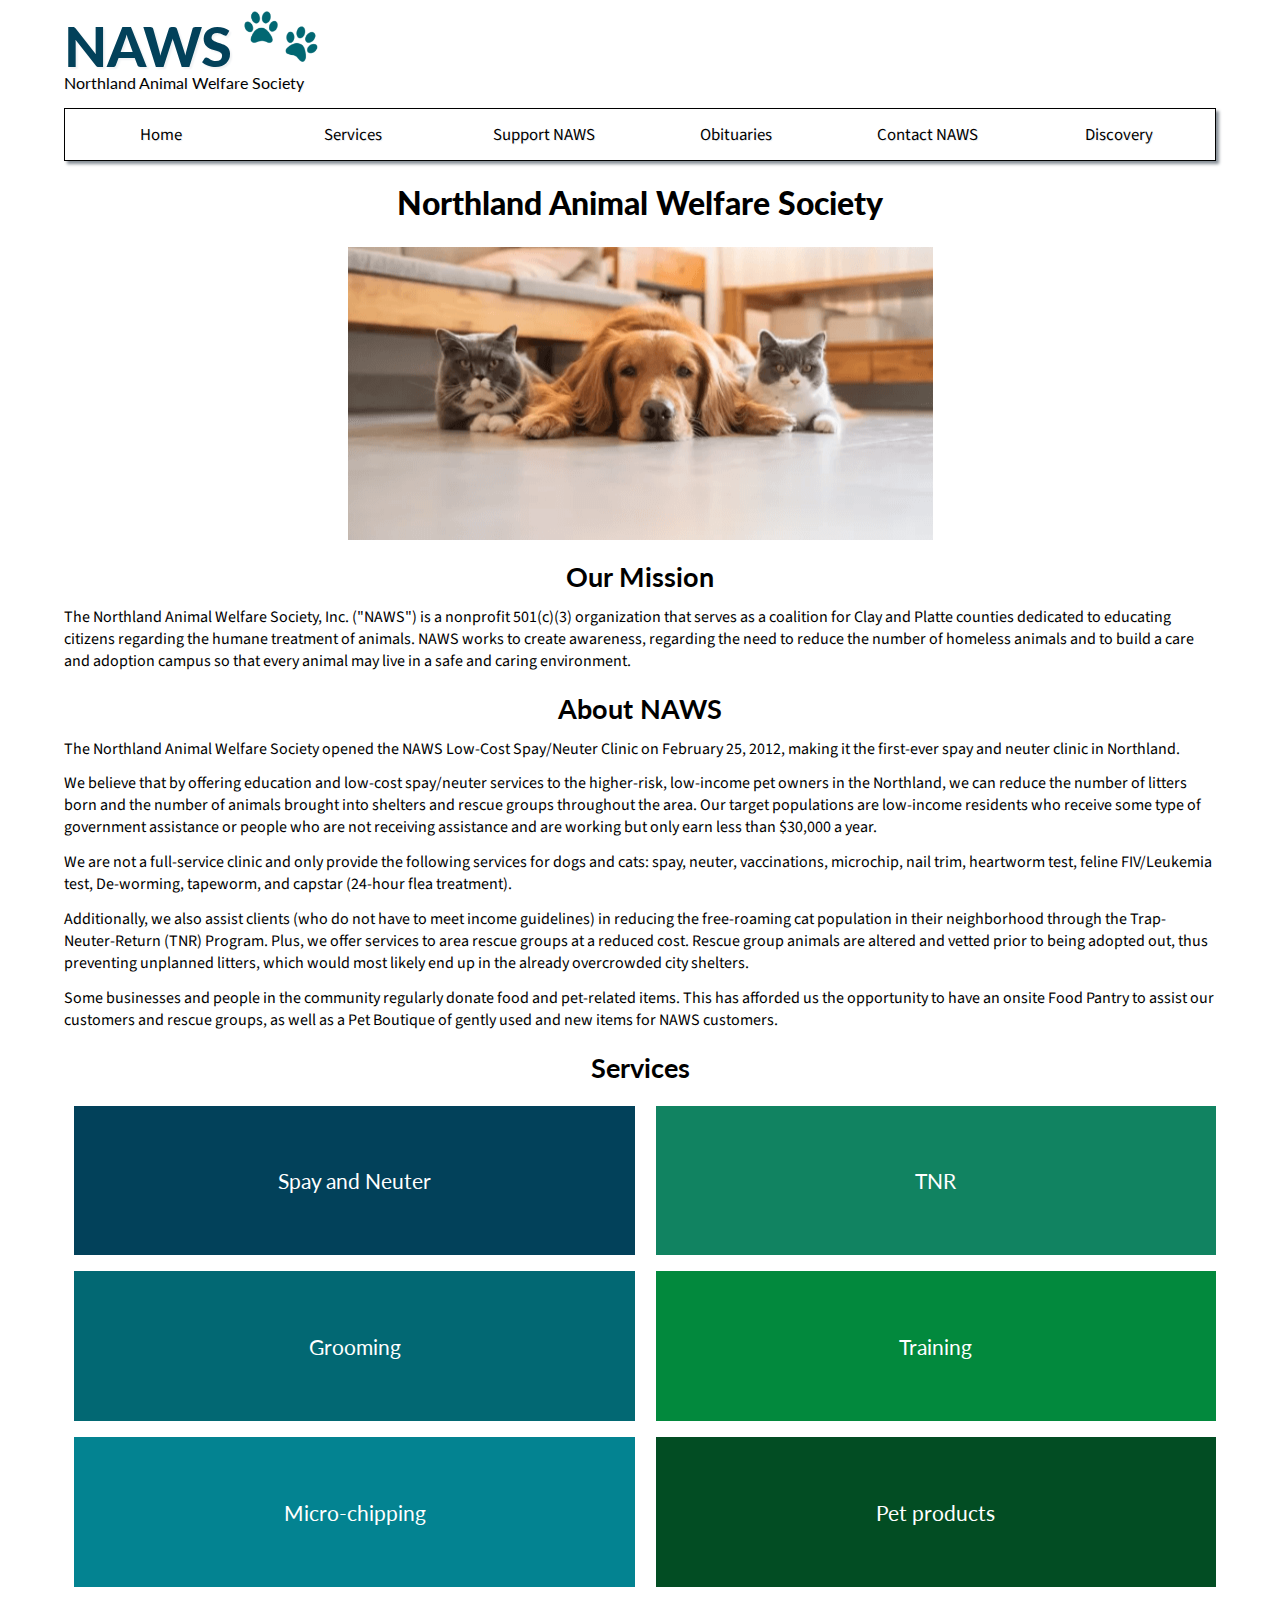
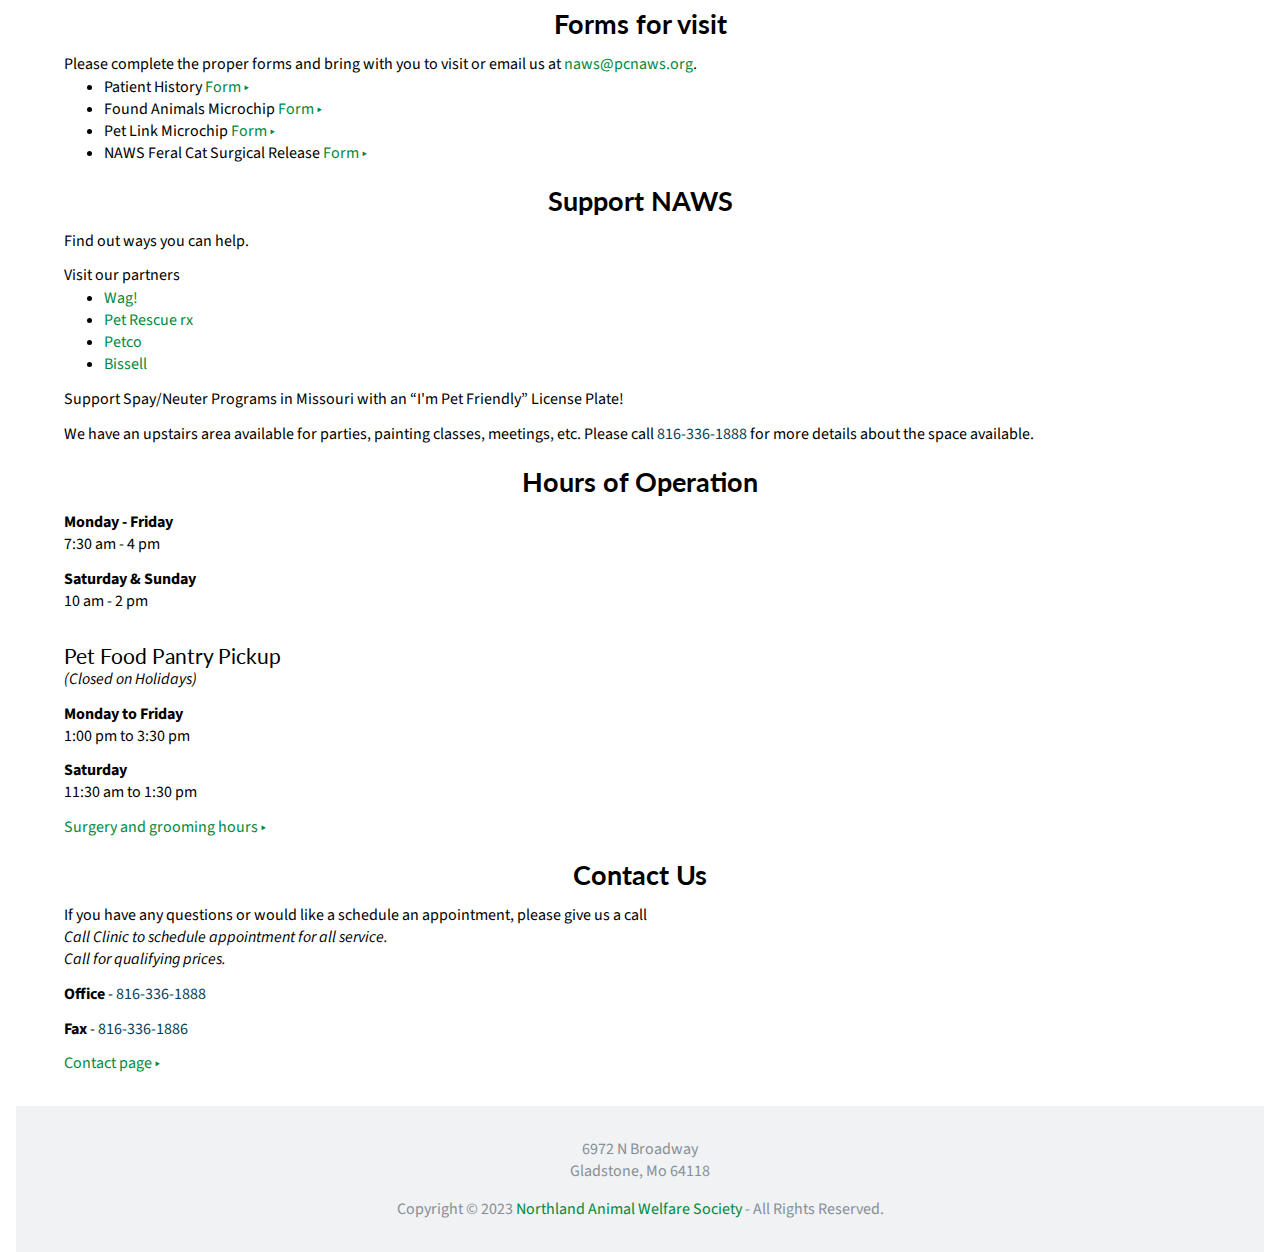
<file: index.html>
<!--Carly Brown, July 19, Final Project-->
<!DOCTYPE html>
<html lang="en">
    <head>
        <meta charset="UTF-8">
        <meta http-equiv="X-UA-Compatible" content="IE=edge">
        <meta name="viewport" content="width=device-width, initial-scale=1.0">
        <link rel="stylesheet" href="css/styles.css" type="text/css">
        <link href="https://fonts.googleapis.com/css2?family=Lato:wght@400;700;900&family=Source+Sans+3:wght@400;600&display=swap" rel="stylesheet">
        <meta name="author" content="Carly Brown">
        <link rel="icon" type="image/x-icon" href="/images/favicon.PNG">
        <title>NAWS</title>
    </head>
    
    <body class="wrapper">
        <header>
            <div class="pair">
                <h1 class="logo"><a href="index.html">NAWS</a></h1>
                <a href="index.html"><img src="assets/images/paws.PNG" alt ="paws logo" class="logo_image"></a>
            </div>
            <h2 class="logo_name"><a href="index.html">Northland Animal Welfare Society</a></h2>
        </header>

        <nav class="menu" id="main-menu"> <!--credit to Keith J Grant's CSS in Depth textbook for providing me with this hamburger menu navbar structure-->
            <button class="menu-toggle" id="toggle-menu">
                toggle menu
            </button>

            <div class="menu-dropdown">
                <ul class="nav-menu">
                    <li><a href="index.html">Home</a></li>
                    <li><a href="services.html">Services</a></li>
                    <li><a href="support.html">Support NAWS</a></li>
                    <li><a href="obituary.html">Obituaries</a></li>
                    <li><a href="contact.html">Contact NAWS</a></li>
                    <li><a href="discovery.html">Discovery</a></li>
                </ul>
            </div>
        </nav>

        <main>
            <h1>Northland Animal Welfare Society</h1>

            <img src="assets/images/home/hero.png" alt ="Two cats laying next to a dog on either side on living room floor" class="hero">
            <h2>Our Mission</h2>
            <p>The Northland Animal Welfare Society, Inc. ("NAWS") is a nonprofit 501(c)(3) organization that serves as a coalition 
                for Clay and Platte counties dedicated to educating citizens regarding the humane treatment of animals. NAWS works 
                to create awareness, regarding the need to reduce the number of homeless animals and to build a care and adoption campus 
                so that every animal may live in a safe and caring environment.</p>

            <h2>About NAWS</h2>
            <div class="row">
                <div class="column">
                    <p>The Northland Animal Welfare Society opened the NAWS Low-Cost Spay/Neuter Clinic on February 25, 2012, 
                        making it the first-ever spay and neuter clinic in Northland.</p>
                    <p>We believe that by offering education and low-cost spay/neuter services to the higher-risk, low-income pet owners in the 
                        Northland, we can reduce the number of litters born and the number of animals brought into shelters and rescue groups 
                        throughout the area. Our target populations are low-income residents who receive some type of government assistance 
                        or people who are not receiving assistance and are working but only earn less than $30,000 a year.</p>
                    <p>We are not a full-service clinic and only provide the following services for dogs and cats: spay, neuter, 
                        vaccinations, microchip, nail trim, heartworm test, feline FIV/Leukemia test, De-worming, tapeworm, and 
                        capstar (24-hour flea treatment).</p>
                </div>
                <div class="column">
                    <p>Additionally, we also assist clients (who do not have to meet income 
                        guidelines) in reducing the free-roaming cat population in their neighborhood through the Trap-Neuter-Return 
                        (TNR) Program. Plus, we offer services to area rescue groups at a reduced cost. Rescue group animals are 
                        altered and vetted prior to being adopted out, thus preventing unplanned litters, which would most likely 
                        end up in the already overcrowded city shelters.</p>
                    <p>Some businesses and people in the community regularly donate food and pet-related items. This has afforded us the 
                        opportunity to have an onsite Food Pantry to assist our customers and rescue groups, as well as a Pet Boutique of 
                        gently used and new items for NAWS customers.</p>
                </div>
            </div>
            
            <div>
                <h2 class="services-space">Services</h2>
                <ul class="services-list two-column list-left dotless">
                    <li class="brand-blue"><span class="arrow">&#9658;</span> <a href=services.html#spay>Spay and Neuter</a></li>
                    <li class="light-blue between-space"><span class="arrow">&#9658;</span> <a href=services.html#groom>Grooming</a></li>
                    <li class="bright-teal between-space"><span class="arrow">&#9658;</span> <a href=services.html#micro>Micro-chipping</a></li>
                    <li class="teal"><span class="arrow">&#9658;</span> <a href=services.html#trap>TNR</a></li>
                    <li class="light-green between-space"><span class="arrow">&#9658;</span> <a href=services.html#train>Training</a></li>
                    <li class="dark-green between-space"><span class="arrow">&#9658;</span> <a href=https://www.pcnaws.org/pet-products.html target="_blank">Pet products</a></li>
                </ul>

                <h2>Forms for visit</h2>
                <div class="indent">
                    <p>Please complete the proper forms and bring with you to visit or email us at <a href="mailto:naws@pcnaws.org">naws@pcnaws.org</a>.</p>
                        <ul>
                            <li>Patient History <a href="https://www.pcnaws.org/uploads/3/7/9/0/37900809/services_requested_1.2022.pdf" target="_blank">Form &#9656;</a></li>
                            <li>Found Animals Microchip <a href="https://www.pcnaws.org/uploads/3/7/9/0/37900809/microchip_form.pdf" target="_blank">Form &#9656;</a></li>
                            <li>Pet Link Microchip <a href="https://www.pcnaws.org/uploads/3/7/9/0/37900809/microchip.pet_link_form_2022.pdf" target="_blank">Form &#9656;</a></li>
                            <li>NAWS Feral Cat Surgical Release <a href="https://www.pcnaws.org/uploads/3/7/9/0/37900809/naws_feral_surgical_release_form_2022.docx" target="_blank">Form &#9656;</a></li>
                        </ul>
                </div>
            </div><!--end of Services section-->

            <div>
                <h2>Support NAWS</h2>
                <div class="indent">
                    <p>Find out ways you can help.</p>

                    <p>Visit our partners</p>
                        <ul>
                            <li><a href="https://wagwalking.com/dog-walking/mo-gladstone" target="_blank">Wag!</a></li>
                            <li><a href="https://www.facebook.com/PetRescueRx/" target="_blank">Pet Rescue rx</a></li>
                            <li><a href="hhttps://petcolove.org/" target="_blank">Petco</a></li>
                            <li><a href="https://www.bissellpetfoundation.org/grant-information/partners-for-pets/#" target="_blank">Bissell</a></li>
                        </ul>
                    
                    <p>Support Spay/Neuter Programs in Missouri with an “I'm Pet Friendly” License Plate!</p>
                </div>
            </div><!--end of Support section-->

            <p class="indent">We have an upstairs area available for parties, painting classes, meetings, etc. 
               Please call <a href="tel:816-336-1888" class="phone">816-336-1888</a> for more details about the space available.</p>

            <div>
                <h2>Hours of Operation</h2>
                    <div class="indent">
                        <p class="bold">Monday - Friday</p>
                        <p class="no-spacing">7:30 am - 4 pm</p>
                        
                        <p class="bold">Saturday & Sunday</p>
                        <p class="no-spacing">10 am - 2 pm</p>
                        
                        <h3 class="pantry">Pet Food Pantry Pickup</h3>
                        <p class="no-spacing italics">(Closed on Holidays)</p>

                            <p class="bold">Monday to Friday</p>
                            <p class="no-spacing">1:00 pm to 3:30 pm</p>
                            <p  class="bold">Saturday</p>
                            <p class="no-spacing">11:30 am to 1:30 pm</p>
                    </div>
                        
                <p class="indent"><a href="contact.html">Surgery and grooming hours &#9656;</a></p>

                <h2>Contact Us</h2>
                <div class="indent">
                    <p>If you have any questions or would like a schedule an appointment, please give us a call</p>
                        <p class="no-spacing italics">Call Clinic to schedule appointment for all service.</p>
                        <p class=" no-spacing italics">Call for qualifying prices.</p>
                        
                        <p><span class="bold">Office</span> - <a href="tel:816-336-1888" class="phone">816-336-1888</a></p>
                        <p><span class="bold">Fax</span> - <a href="tel:816-336-1886" class="phone">816-336-1886</a></p>
                    <p><a href="contact.html">Contact page &#9656;</a></p>
                </div>
            </div><!--end of Contact section-->
        </main>

        <footer>
            <p>6972 N Broadway<br>
            Gladstone, Mo 64118</p>
            
            <p class="copyright">Copyright &copy; 2023 <a href="https://www.pcnaws.org/" target="_blank">Northland Animal Welfare Society</a> 
                - All Rights Reserved.</p>
        </footer> 

        <script src="js/scripts.js"></script>
    </body>
</html>
</file>
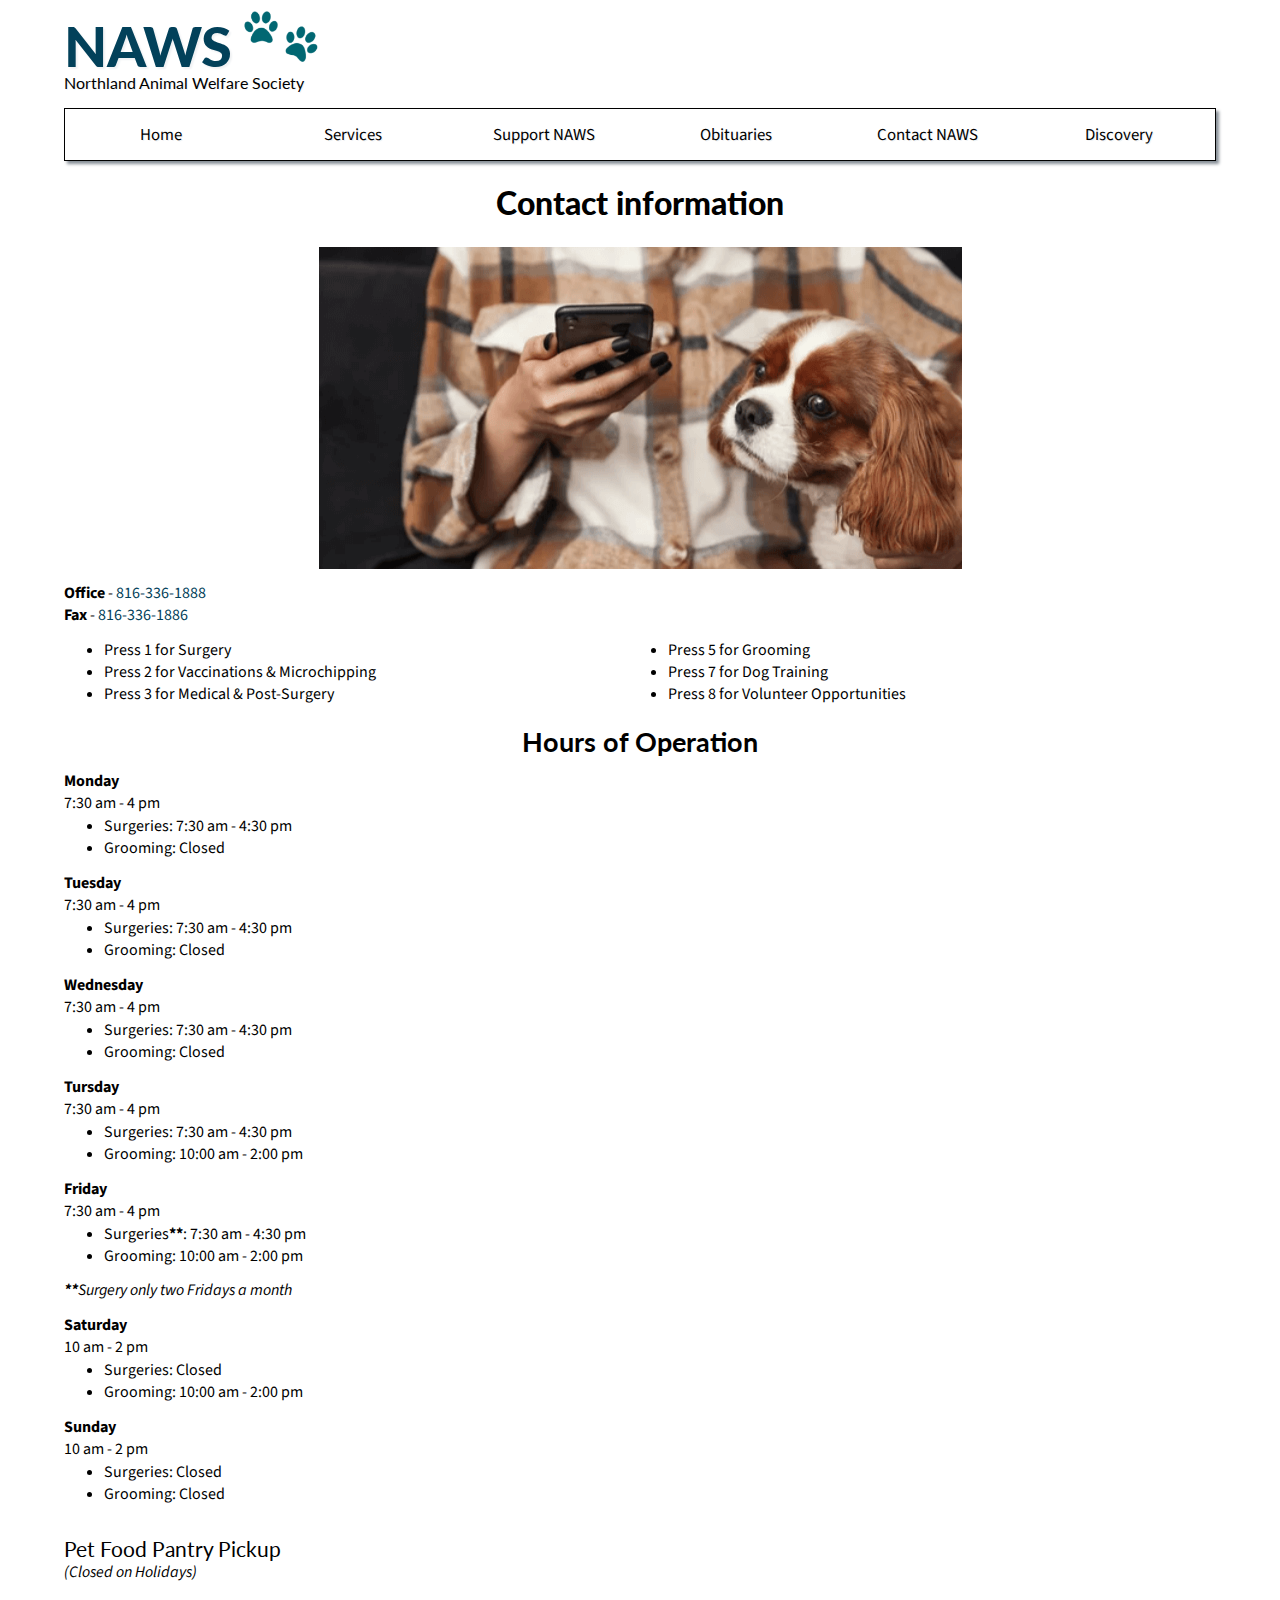
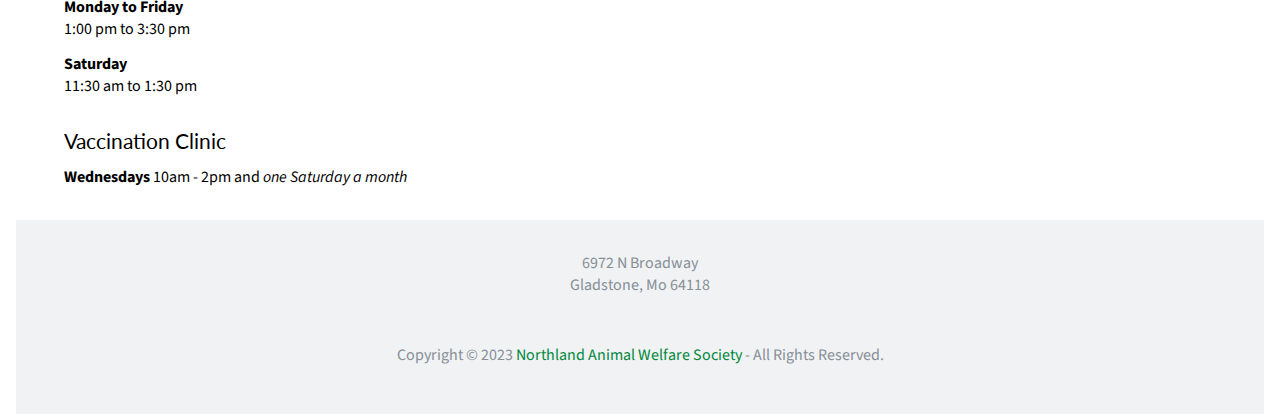
<file: contact.html>
<!--Carly Brown, July 19, Final Project-->
<!DOCTYPE html>
<html lang="en">
    <head>
        <meta charset="UTF-8">
        <meta http-equiv="X-UA-Compatible" content="IE=edge">
        <meta name="viewport" content="width=device-width, initial-scale=1.0">
        <link rel="stylesheet" href="css/styles.css" type="text/css">
        <link href="https://fonts.googleapis.com/css2?family=Lato:wght@400;700;900&family=Source+Sans+3:wght@400;600&display=swap" rel="stylesheet">
        <meta name="author" content="Carly Brown">
        <link rel="icon" type="image/x-icon" href="/images/favicon.PNG">
        <title>Contact Us - NAWS</title>
    </head>
    
    <body class="wrapper">
        <header>
            <div class="pair">
                <h1 class="logo"><a href="index.html">NAWS</a></h1>
                <a href="index.html"><img src="assets/images/paws.PNG" alt ="paws logo" class="logo_image"></a>
            </div>
            <h2 class="logo_name"><a href="index.html">Northland Animal Welfare Society</a></h2>
        </header>

        <nav class="menu" id="main-menu"> <!--credit to Keith J Grant's CSS in Depth textbook for providing me with this hamburger menu navbar structure-->
            <button class="menu-toggle" id="toggle-menu">
                toggle menu
            </button>

            <div class="menu-dropdown">
                <ul class="nav-menu">
                    <li><a href="index.html">Home</a></li>
                    <li><a href="services.html">Services</a></li>
                    <li><a href="support.html">Support NAWS</a></li>
                    <li><a href="obituary.html">Obituaries</a></li>
                    <li><a href="contact.html">Contact NAWS</a></li>
                    <li><a href="discovery.html">Discovery</a></li>
                </ul>
            </div>
        </nav>

        <main>
            <h1>Contact information</h1>
            <img src="assets/images/contact/hero_contact.png" alt ="Dog sitting with owner looking at their phone" class="hero">

            <div class="indent-more">
                <p><span class="bold">Office</span> - <a href="tel:816-336-1888" class="phone">816-336-1888</a></p>
                <p class="no-spacing"><span class="bold">Fax</span> - <a href="tel:816-336-1886" class="phone">816-336-1886</a></p>
                    <ul class="two-column-contact list-top">
                        <li>Press 1 for Surgery</li>
                        <li>Press 2 for Vaccinations & Microchipping</li>
                        <li>Press 3 for Medical & Post-Surgery</li>
                        <li>Press 5 for Grooming</li>
                        <li>Press 7 for Dog Training</li>
                        <li>Press 8 for Volunteer Opportunities</li>
                    </ul>
            </div>

            <h2>Hours of Operation</h2>
            <div class="indent-more row">
                <div class="column">
                    <p class="bold">Monday</p>
                    <p class="no-spacing">7:30 am - 4 pm</p>
                    <ul>
                        <li>Surgeries: 7:30 am - 4:30 pm</li>
                        <li>Grooming: Closed</li>
                    </ul>

                    <p class="bold">Tuesday</p>
                    <p class="no-spacing">7:30 am - 4 pm</p>
                    <ul>
                        <li>Surgeries: 7:30 am - 4:30 pm</li>
                        <li>Grooming: Closed</li>
                    </ul>

                    <p class="bold">Wednesday</p>
                    <p class="no-spacing">7:30 am - 4 pm</p>
                    <ul>
                        <li>Surgeries: 7:30 am - 4:30 pm</li>
                        <li>Grooming: Closed</li>
                    </ul>

                    <p class="bold">Tursday</p>
                    <p class="no-spacing">7:30 am - 4 pm</p>
                    <ul>
                        <li>Surgeries: 7:30 am - 4:30 pm</li>
                        <li>Grooming: 10:00 am - 2:00 pm</li>
                    </ul>
                </div>

                <div class="column">
                    <p class="bold">Friday</p>
                    <p class="no-spacing">7:30 am - 4 pm</p>
                    <ul>
                        <li>Surgeries<span class="bold">**</span>: 7:30 am - 4:30 pm</li>
                        <li>Grooming: 10:00 am - 2:00 pm</li>
                    </ul>
                    <p class="italics"><span class="bold">**</span>Surgery only two Fridays a month</p>

                    <p class="bold">Saturday</p>
                    <p class="no-spacing">10 am - 2 pm</p>
                    <ul>
                        <li>Surgeries: Closed</li>
                        <li>Grooming: 10:00 am - 2:00 pm</li>
                    </ul>

                    <p class="bold">Sunday</p>
                    <p class="no-spacing">10 am - 2 pm</p>
                    <ul>
                        <li>Surgeries: Closed</li>
                        <li>Grooming: Closed</li>
                    </ul>
                </div>
            </div>
        
            <div class="indent">
                <div class="row">
                    <div class="column">
                        <h3 class="pantry">Pet Food Pantry Pickup</h3>
                        <p class="no-spacing italics">(Closed on Holidays)</p>
                        
                            <p class="bold">Monday to Friday</p>
                            <p class="no-spacing">1:00 pm to 3:30 pm</p>
                            <p  class="bold">Saturday</p>
                            <p class="no-spacing">11:30 am to 1:30 pm</p>
                    </div>

                    <div class="column">
                        <h3 class="pantry">Vaccination Clinic</h3>
                            <p class="more-space"><span class="bold">Wednesdays</span> 10am - 2pm and <span class="italics">one Saturday a month</span></p>
                    </div>
                </div>
            </div>
        </main>
        
        <footer>
            <p>6972 N Broadway<br>
            Gladstone, Mo 64118</p>
            
            <div class="copyright">
                <p>Copyright &copy; 2023 <a href="https://www.pcnaws.org/" target="_blank">Northland Animal Welfare Society</a> 
                    - All Rights Reserved.</p>
            </div>
        </footer>
        
        <script src="js/scripts.js"></script>
    </body>
</html>
</file>
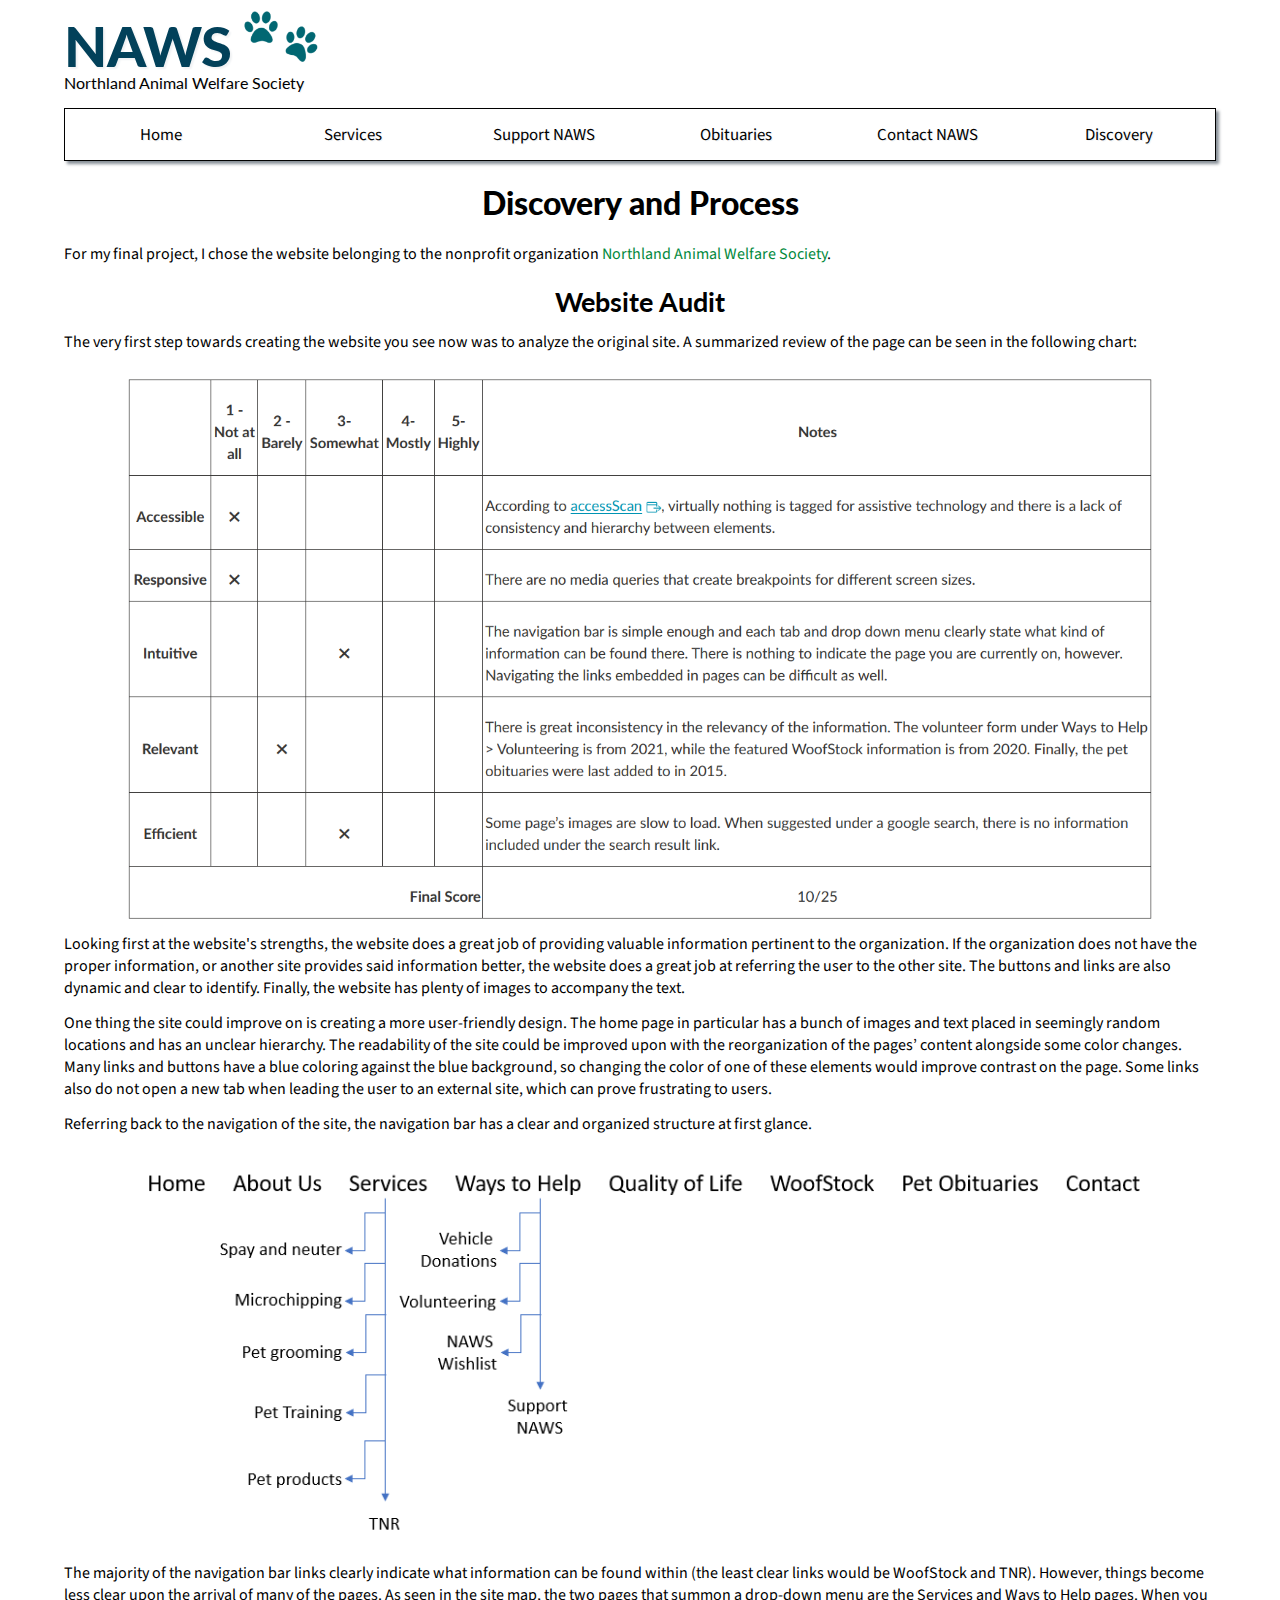
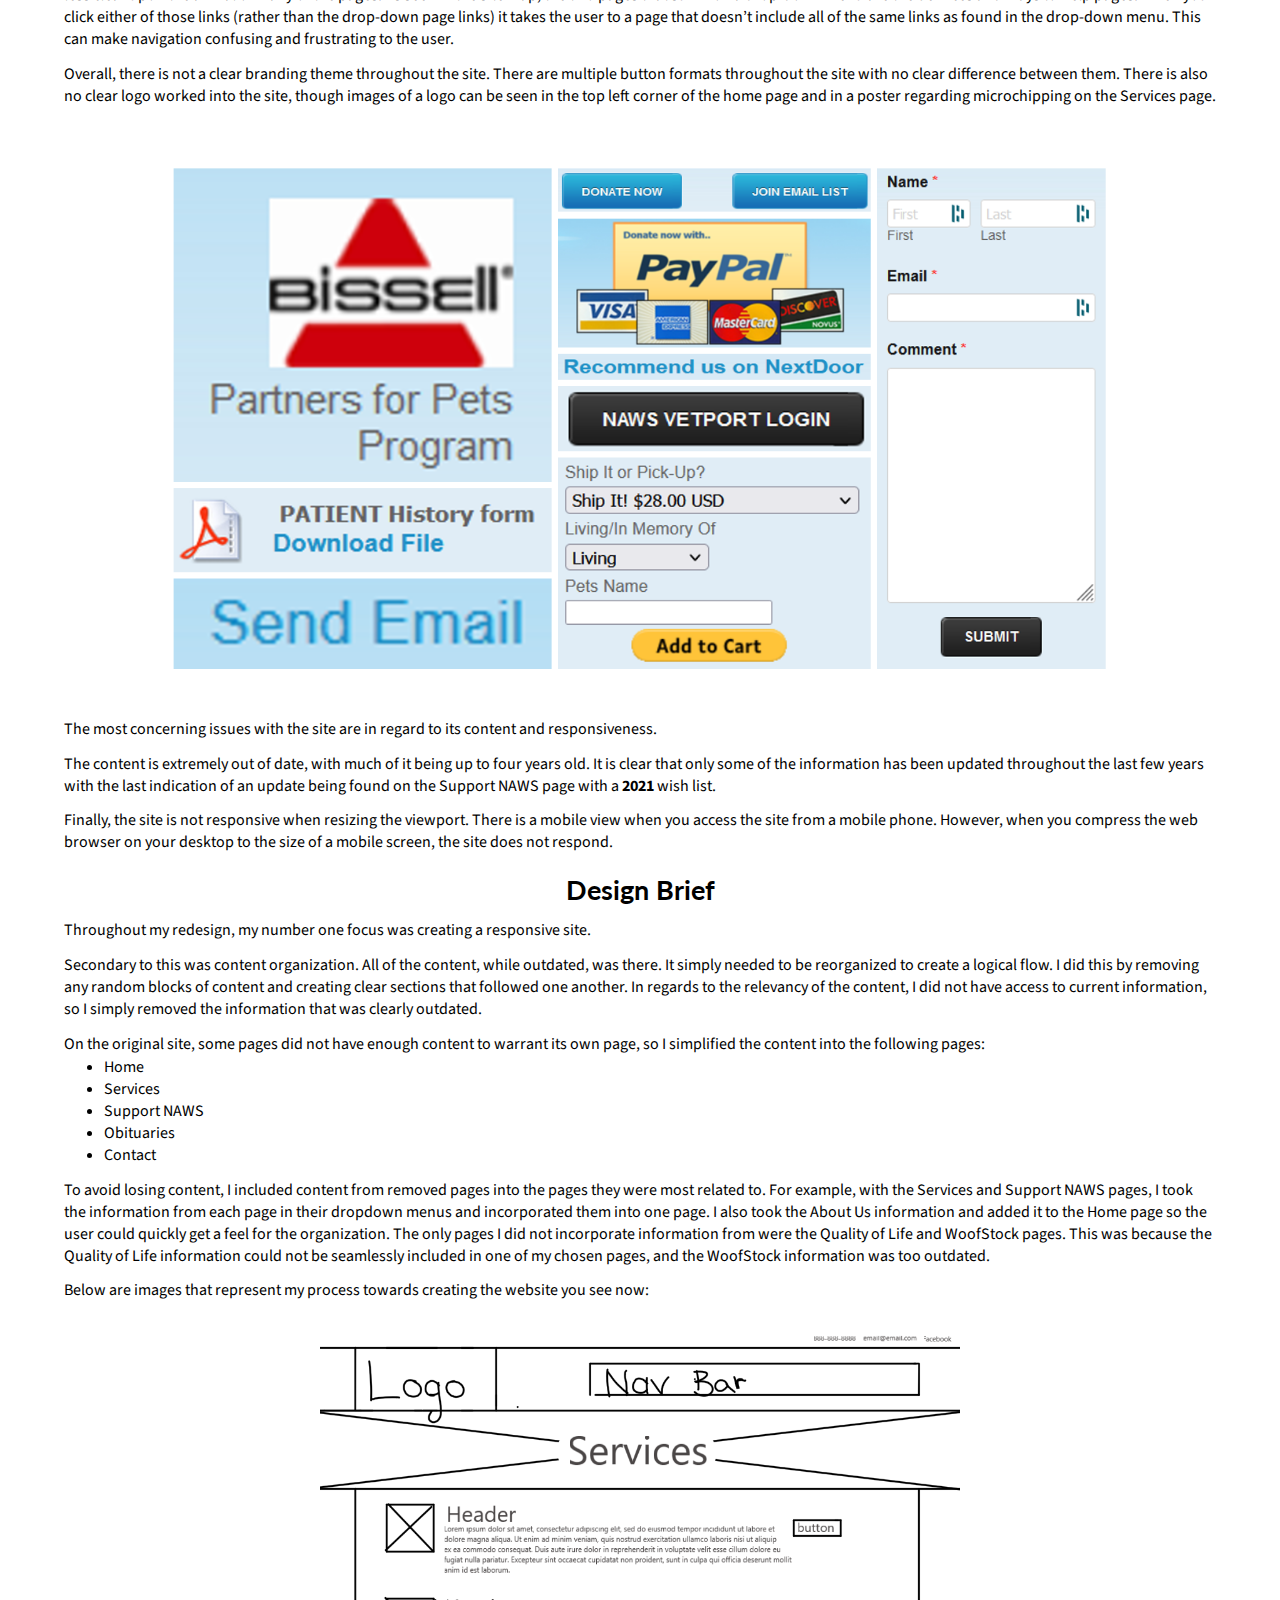
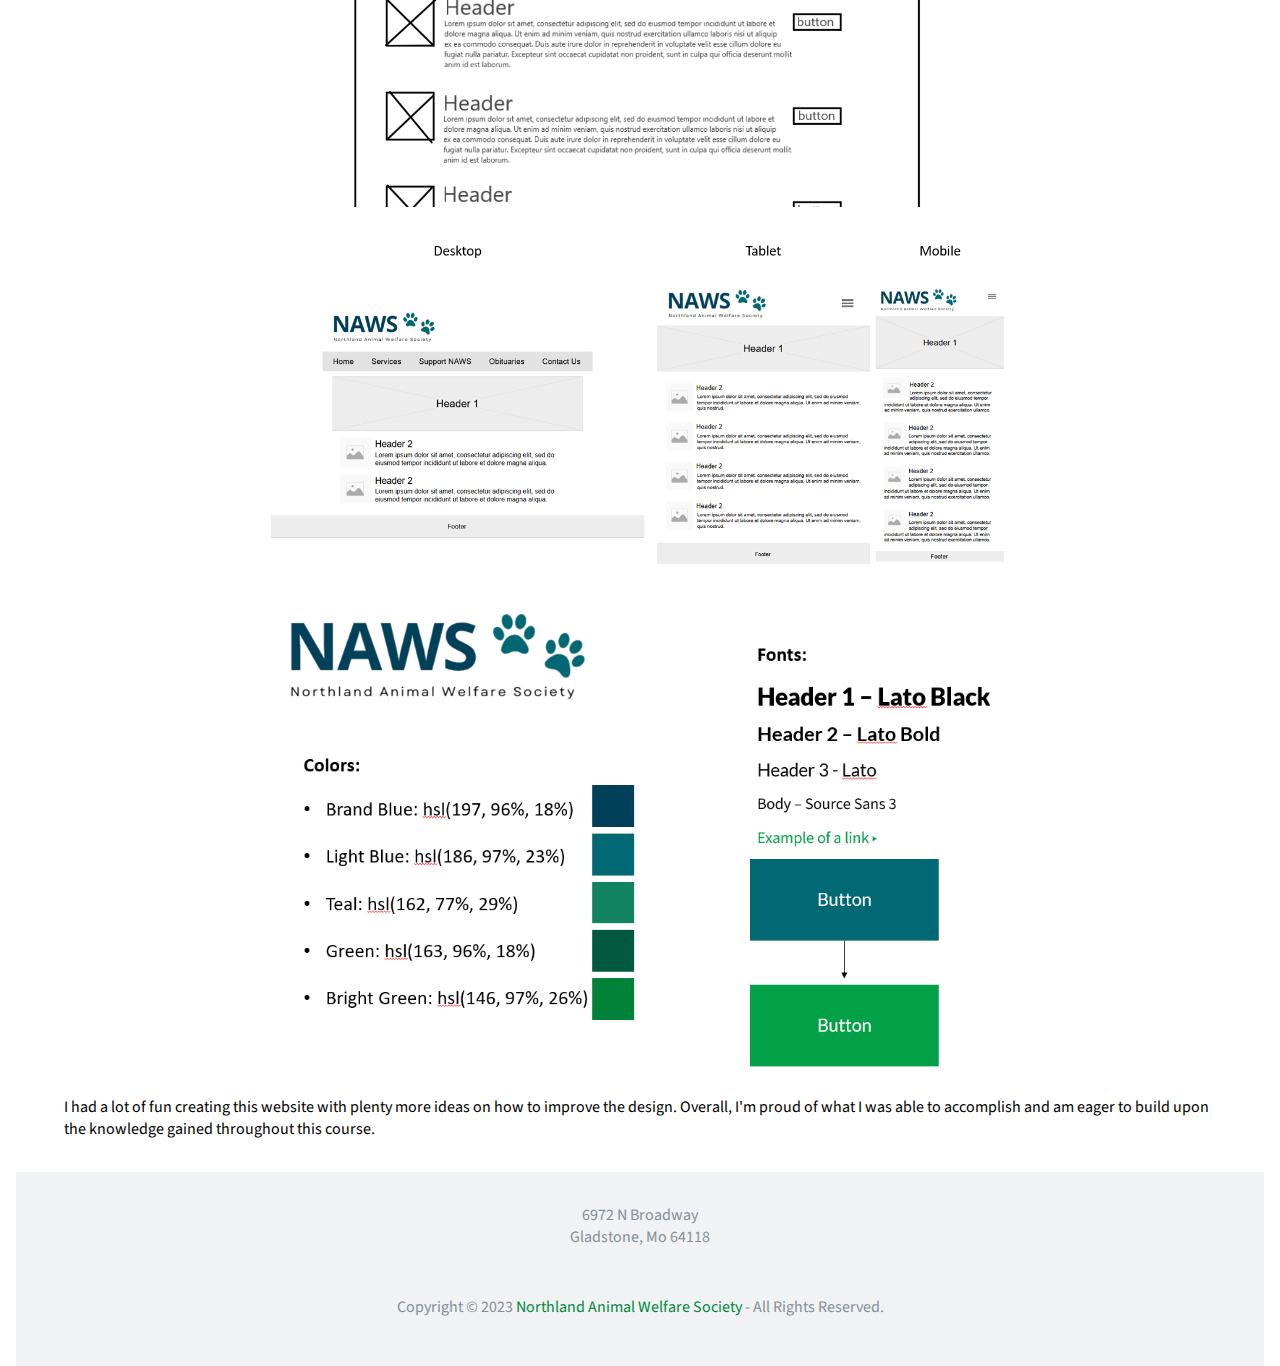
<file: discovery.html>
<!--Carly Brown, July 19, Final Project-->
<!DOCTYPE html>
<html lang="en">
    <head>
        <meta charset="UTF-8">
        <meta http-equiv="X-UA-Compatible" content="IE=edge">
        <meta name="viewport" content="width=device-width, initial-scale=1.0">
        <link rel="stylesheet" href="css/styles.css" type="text/css">
        <link href="https://fonts.googleapis.com/css2?family=Lato:wght@400;700;900&family=Source+Sans+3:wght@400;600&display=swap" rel="stylesheet">
        <meta name="author" content="Carly Brown">
        <link rel="icon" type="image/x-icon" href="/images/favicon.PNG">
        <title>NAWS - Discovery</title>
    </head>
    
    <body class="wrapper">
        <header>
            <div class="pair">
                <h1 class="logo"><a href="index.html">NAWS</a></h1>
                <a href="index.html"><img src="assets/images/paws.PNG" alt ="paws logo" class="logo_image"></a>
            </div>
            <h2 class="logo_name"><a href="index.html">Northland Animal Welfare Society</a></h2>
        </header>
        
        <nav class="menu" id="main-menu"> <!--credit to Keith J Grant's CSS in Depth textbook for providing me with this hamburger menu navbar structure-->
            <button class="menu-toggle" id="toggle-menu">
                toggle menu
            </button>

            <div class="menu-dropdown">
                <ul class="nav-menu">
                    <li><a href="index.html">Home</a></li>
                    <li><a href="services.html">Services</a></li>
                    <li><a href="support.html">Support NAWS</a></li>
                    <li><a href="obituary.html">Obituaries</a></li>
                    <li><a href="contact.html">Contact NAWS</a></li>
                    <li><a href="discovery.html">Discovery</a></li>
                </ul>
            </div>
        </nav>
        
        <main>
            <h1>Discovery and Process</h1>

            <div class="indent">
                <p>For my final project, I chose the website belonging to the nonprofit organization <a href="https://www.pcnaws.org/" target="_blank">Northland Animal Welfare Society</a>.</p>
                <h2>Website Audit</h2>
                <p>The very first step towards creating the website you see now was to analyze the original site.
                    A summarized review of the page can be seen in the following chart:</p>
                <img src="assets/images/discover/evaluation.png" alt="Screenshot of a table evaluating the NAWS website's quality" class="discover-page">

                <p>Looking first at the website's strengths, the website does a great job of providing valuable information pertinent to the organization. If the organization does not have the proper information, or another site provides said information better, the website does a great job at referring the user to the other site. The buttons and links are also dynamic and clear to identify. Finally, the website has plenty of images to accompany the text.</p>
                <p>One thing the site could improve on is creating a more user-friendly design. The home page in particular has a bunch of images and text placed in seemingly random locations and has an unclear hierarchy. The readability of the site could be improved upon with the reorganization of the pages’ content alongside some color changes. Many links and buttons have a blue coloring against the blue background, so changing the color of one of these elements would improve contrast on the page. Some links also do not open a new tab when leading the user to an external site, which can prove frustrating to users.</p>
                
                <p>Referring back to the navigation of the site, the navigation bar has a clear and organized structure at first glance.</p>
                <img src="assets/images/discover/sitemap.png" alt="Visual of a website's navigation" class="discover-page">
                <p>The majority of the navigation bar links clearly indicate what information can be found within (the least clear links would be WoofStock and TNR). However, things become less clear upon the arrival of many of the pages. As seen in the site map, the two pages that summon a drop-down menu are the Services and Ways to Help pages. When you click either of those links (rather than the drop-down page links) it takes the user to a page that doesn’t include all of the same links as found in the drop-down menu. This can make navigation confusing and frustrating to the user.</p>

                <p>Overall, there is not a clear branding theme throughout the site. There are multiple button formats throughout the site with no clear difference between them. There is also no clear logo worked into the site, though images of a logo can be seen in the top left corner of the home page and in a poster regarding microchipping on the Services page.</p>
                <img src="assets/images/discover/interface.png" alt="Collage of the different buttons and links from the NAWS website" class="discover-page">

                <p>The most concerning issues with the site are in regard to its content and responsiveness.</p>
                <p>The content is extremely out of date, with much of it being up to four years old. It is clear that only some of the information has been updated throughout the last few years with the last indication of an update being found on the Support NAWS page with a <span class="bold">2021</span> wish list.</p>
                <p>Finally, the site is not responsive when resizing the viewport. There is a mobile view when you access the site from a mobile phone. However, when you compress the web browser on your desktop to the size of a mobile screen, the site does not respond.</p>

                <h2>Design Brief</h2>
                <p>Throughout my redesign, my number one focus was creating a responsive site.</p>
                <p>Secondary to this was content organization. All of the content, while outdated, was there. It simply needed to be reorganized to create a logical flow. I did this by removing any random blocks of content and creating clear sections that followed one another. In regards to the relevancy of the content, I did not have access to current information, so I simply removed the information that was clearly outdated.</p>

                <p>On the original site, some pages did not have enough content to warrant its own page, so I simplified the content into the following pages:</p>
                
                <ul>
                    <li>Home</li>
                    <li>Services</li>
                    <li>Support NAWS</li>
                    <li>Obituaries</li>
                    <li>Contact</li>
                </ul>

                <p>To avoid losing content, I included content from removed pages into the pages they were most related to. For example, with the Services and Support NAWS pages, I took the information from each page in their dropdown menus and incorporated them into one page. I also took the About Us information and added it to the Home page so the user could quickly get a feel for the organization. The only pages I did not incorporate information from were the Quality of Life and WoofStock pages. This was because the Quality of Life information could not be seamlessly included in one of my chosen pages, and the WoofStock information was too outdated.</p>
                <p>Below are images that represent my process towards creating the website you see now:</p>
            </div>
            
            <div class="flex-container">
                <img src="assets/images/discover/sketch.png" alt="Rough sketch of a new website format" class="discover-page sketch">
                <img src="assets/images/discover/wireframe.png" alt="Collage of a mobile, tablet, and desktop wireframe" class="discover-page style">
                <img src="assets/images/discover/style.png" alt="Page featuring a website's logo, font, and color styles" class="discover-page style">
            </div>

            <p class="indent">I had a lot of fun creating this website with plenty more ideas on how to improve the design. Overall, I'm proud of what I was able to accomplish and am eager to build upon the knowledge gained throughout this course.</p>
        </main>
        
        <footer>
            <p>6972 N Broadway<br>
            Gladstone, Mo 64118</p>
            
            <div class="copyright">
                <p>Copyright &copy; 2023 <a href="https://www.pcnaws.org/" target="_blank">Northland Animal Welfare Society</a> 
                    - All Rights Reserved.</p>
            </div>
        </footer> 
        
        <script src="js/scripts.js"></script>
    </body>
</html>
</file>
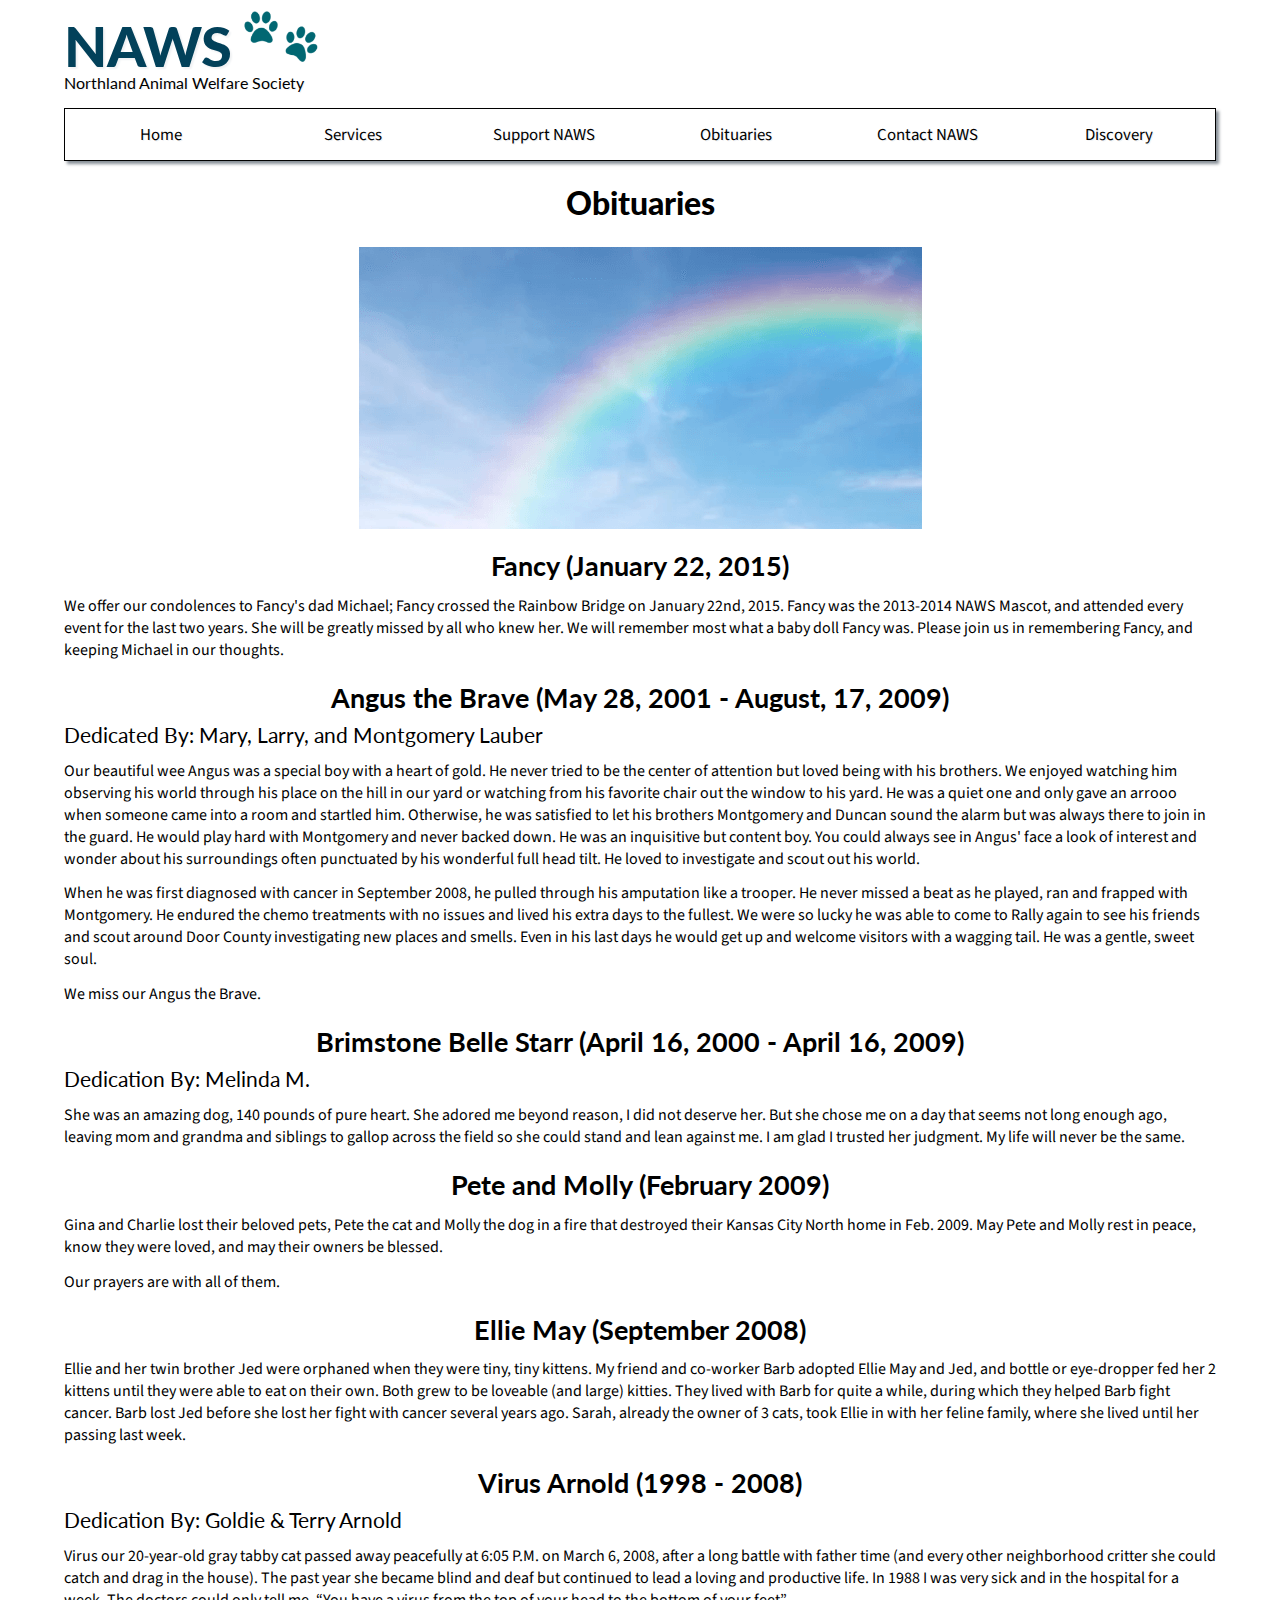
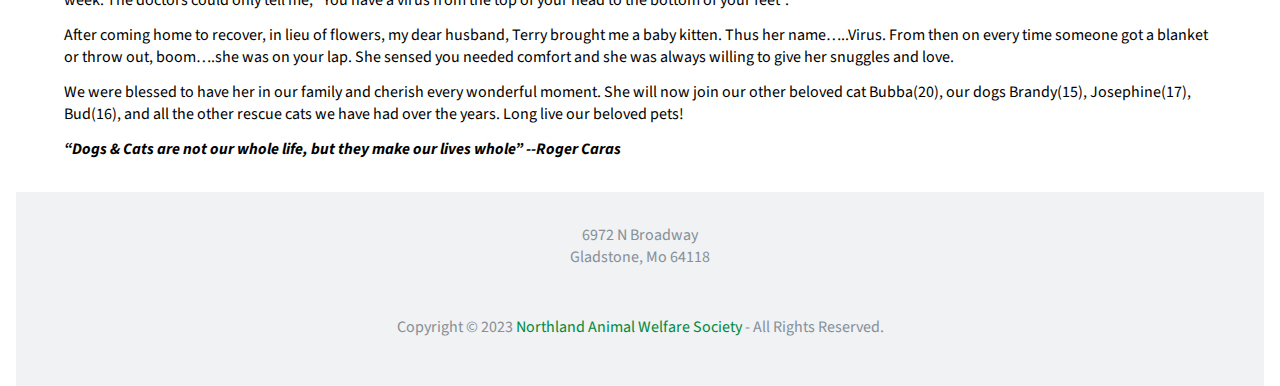
<file: obituary.html>
<!--Carly Brown, July 19, Final Project-->
<!DOCTYPE html>
<html lang="en">
    <head>
        <meta charset="UTF-8">
        <meta http-equiv="X-UA-Compatible" content="IE=edge">
        <meta name="viewport" content="width=device-width, initial-scale=1.0">
        <link rel="stylesheet" href="css/styles.css" type="text/css">
        <link href="https://fonts.googleapis.com/css2?family=Lato:wght@400;700;900&family=Source+Sans+3:wght@400;600&display=swap" rel="stylesheet">
        <meta name="author" content="Carly Brown">
        <link rel="icon" type="image/x-icon" href="/images/favicon.PNG">
        <title>Obituaries - NAWS</title>
    </head>
    
    <body class="wrapper">
        <header>
            <div class="pair">
                <h1 class="logo"><a href="index.html">NAWS</a></h1>
                <a href="index.html"><img src="assets/images/paws.PNG" alt ="paws logo" class="logo_image"></a>
            </div>
            <h2 class="logo_name"><a href="index.html">Northland Animal Welfare Society</a></h2>
        </header>
        
        <nav class="menu" id="main-menu"> <!--credit to Keith J Grant's CSS in Depth textbook for providing me with this hamburger menu navbar structure-->
            <button class="menu-toggle" id="toggle-menu">
                toggle menu
            </button>

            <div class="menu-dropdown">
                <ul class="nav-menu">
                    <li><a href="index.html">Home</a></li>
                    <li><a href="services.html">Services</a></li>
                    <li><a href="support.html">Support NAWS</a></li>
                    <li><a href="obituary.html">Obituaries</a></li>
                    <li><a href="contact.html">Contact NAWS</a></li>
                    <li><a href="discovery.html">Discovery</a></li>
                </ul>
            </div>
        </nav>
        
        <main>
            <h1>Obituaries</h1>
            <img src="assets/images/obituary/hero_obituary.png" alt ="Lightly cloudy sky with a rainbow" class="hero">

            <h2>Fancy (January 22, 2015)</h2>
            <p class="indent">We offer our condolences to Fancy's dad Michael; Fancy crossed the Rainbow Bridge on January 22nd, 2015. 
                Fancy was the 2013-2014 NAWS Mascot, and attended every event for the last two years. 
                She will be greatly missed by all who knew her. We will remember most what a baby doll Fancy was. 
                Please join us in remembering Fancy, and keeping Michael in our thoughts.</p>

            <h2 class="remembered">Angus the Brave (May 28, 2001 - August, 17, 2009)</h2>
            <div class="indent">
            <h3>Dedicated By: Mary, Larry, and Montgomery Lauber</h3>
            <p>Our beautiful wee Angus was a special boy with a heart of gold. He never tried to be the center of attention 
                but loved being with his brothers. We enjoyed watching him observing his world through his place on the hill 
                in our yard or watching from his favorite chair out the window to his yard. He was a quiet one and only gave 
                an arrooo when someone came into a room and startled him. Otherwise, he was satisfied to let his brothers 
                Montgomery and Duncan sound the alarm but was always there to join in the guard. He would play hard with 
                Montgomery and never backed down. He was an inquisitive but content boy. You could always see in Angus' face 
                a look of interest and wonder about his surroundings often punctuated by his wonderful full head tilt. He loved 
                to investigate and scout out his world.</p>
            <p>When he was first diagnosed with cancer in September 2008, he pulled through his amputation like a trooper. He 
                never missed a beat as he played, ran and frapped with Montgomery. He endured the chemo treatments with no issues 
                and lived his extra days to the fullest. We were so lucky he was able to come to Rally again to see his friends 
                and scout around Door County investigating new places and smells. Even in his last days he would get up and welcome 
                visitors with a wagging tail. He was a gentle, sweet soul.</p>
            <p>We miss our Angus the Brave.</p>
            </div>

            <h2 class="remembered">Brimstone Belle Starr (April 16, 2000 - April 16, 2009)</h2>
            <h3 class="indent">Dedication By: Melinda M.</h3>
            <p class="indent">She was an amazing dog, 140 pounds of pure heart. She adored me beyond reason, I did not deserve her. But she chose me 
                on a day that seems not long enough ago, leaving mom and grandma and siblings to gallop across the field so she could 
                stand and lean against me. I am glad I trusted her judgment. My life will never be the same.</p>

            <h2 class="remembered">Pete and Molly (February 2009)</h2>
            <p class="indent">Gina and Charlie lost their beloved pets, Pete the cat and Molly the dog in a fire that destroyed their Kansas City North 
                home in Feb. 2009. May Pete and Molly rest in peace, know they were loved, and may their owners be blessed.</p>
            <p class="indent">Our prayers are with all of them.</p>

            <h2 class="remembered">Ellie May (September 2008)</h2>
            <p class="indent">Ellie and her twin brother Jed were orphaned when they were tiny, tiny kittens. My friend and co-worker Barb adopted Ellie 
                May and Jed, and bottle or eye-dropper fed her 2 kittens until they were able to eat on their own. Both grew to be loveable 
                (and large) kitties. They lived with Barb for quite a while, during which they helped Barb fight cancer. Barb lost Jed before 
                she lost her fight with cancer several years ago. Sarah, already the owner of 3 cats, took Ellie in with her feline family, 
                where she lived until her passing last week.</p>

            <h2 class="remembered">Virus Arnold (1998 - 2008)</h2>
            <div class="indent">
            <h3>Dedication By: Goldie & Terry Arnold</h3>
            <p>Virus our 20-year-old gray tabby cat passed away peacefully at 6:05 P.M. on March 6, 2008, after a long battle with father 
                time (and every other neighborhood critter she could catch and drag in the house). The past year she became blind and deaf 
                but continued to lead a loving and productive life. In 1988 I was very sick and in the hospital for a week. The doctors could 
                only tell me, “You have a virus from the top of your head to the bottom of your feet”.</p>
            <p>After coming home to recover, in lieu of flowers, my dear husband, Terry brought me a baby kitten. Thus her name…..Virus. 
                From then on every time someone got a blanket or throw out, boom….she was on your lap. She sensed you needed comfort and she 
                was always willing to give her snuggles and love.</p>
            <p>We were blessed to have her in our family and cherish every wonderful moment. She will now join our other beloved cat Bubba(20), 
                our dogs Brandy(15), Josephine(17), Bud(16), and all the other rescue cats we have had over the years. Long live our beloved pets!</p>
            <p class="important">“Dogs & Cats are not our whole life, but they make our lives whole” --Roger Caras</p>
            </div>
        </main>
        
        <footer>
            <p>6972 N Broadway<br>
            Gladstone, Mo 64118</p>
            
            <div class="copyright">
                <p>Copyright &copy; 2023 <a href="https://www.pcnaws.org/" target="_blank">Northland Animal Welfare Society</a> 
                    - All Rights Reserved.</p>
            </div>
        </footer>
        
        <script src="js/scripts.js"></script>
    </body>
</html>
</file>
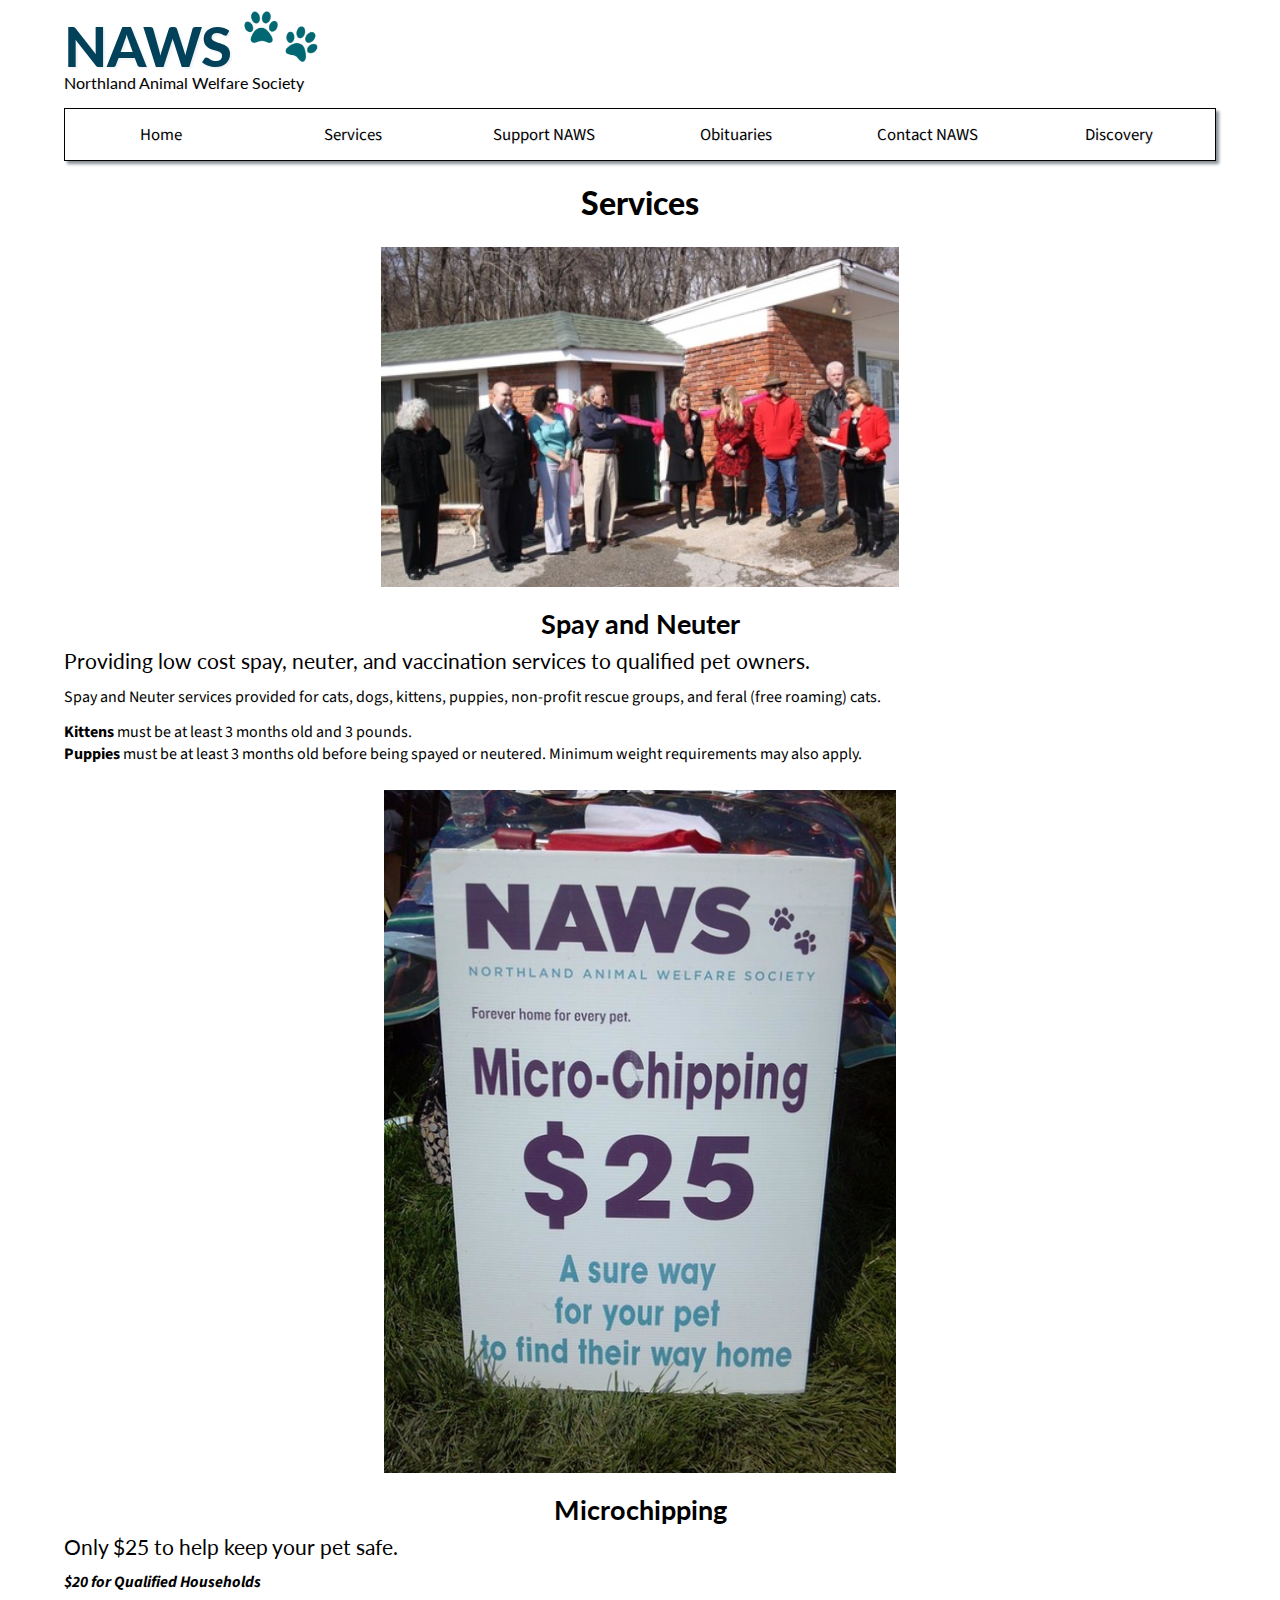
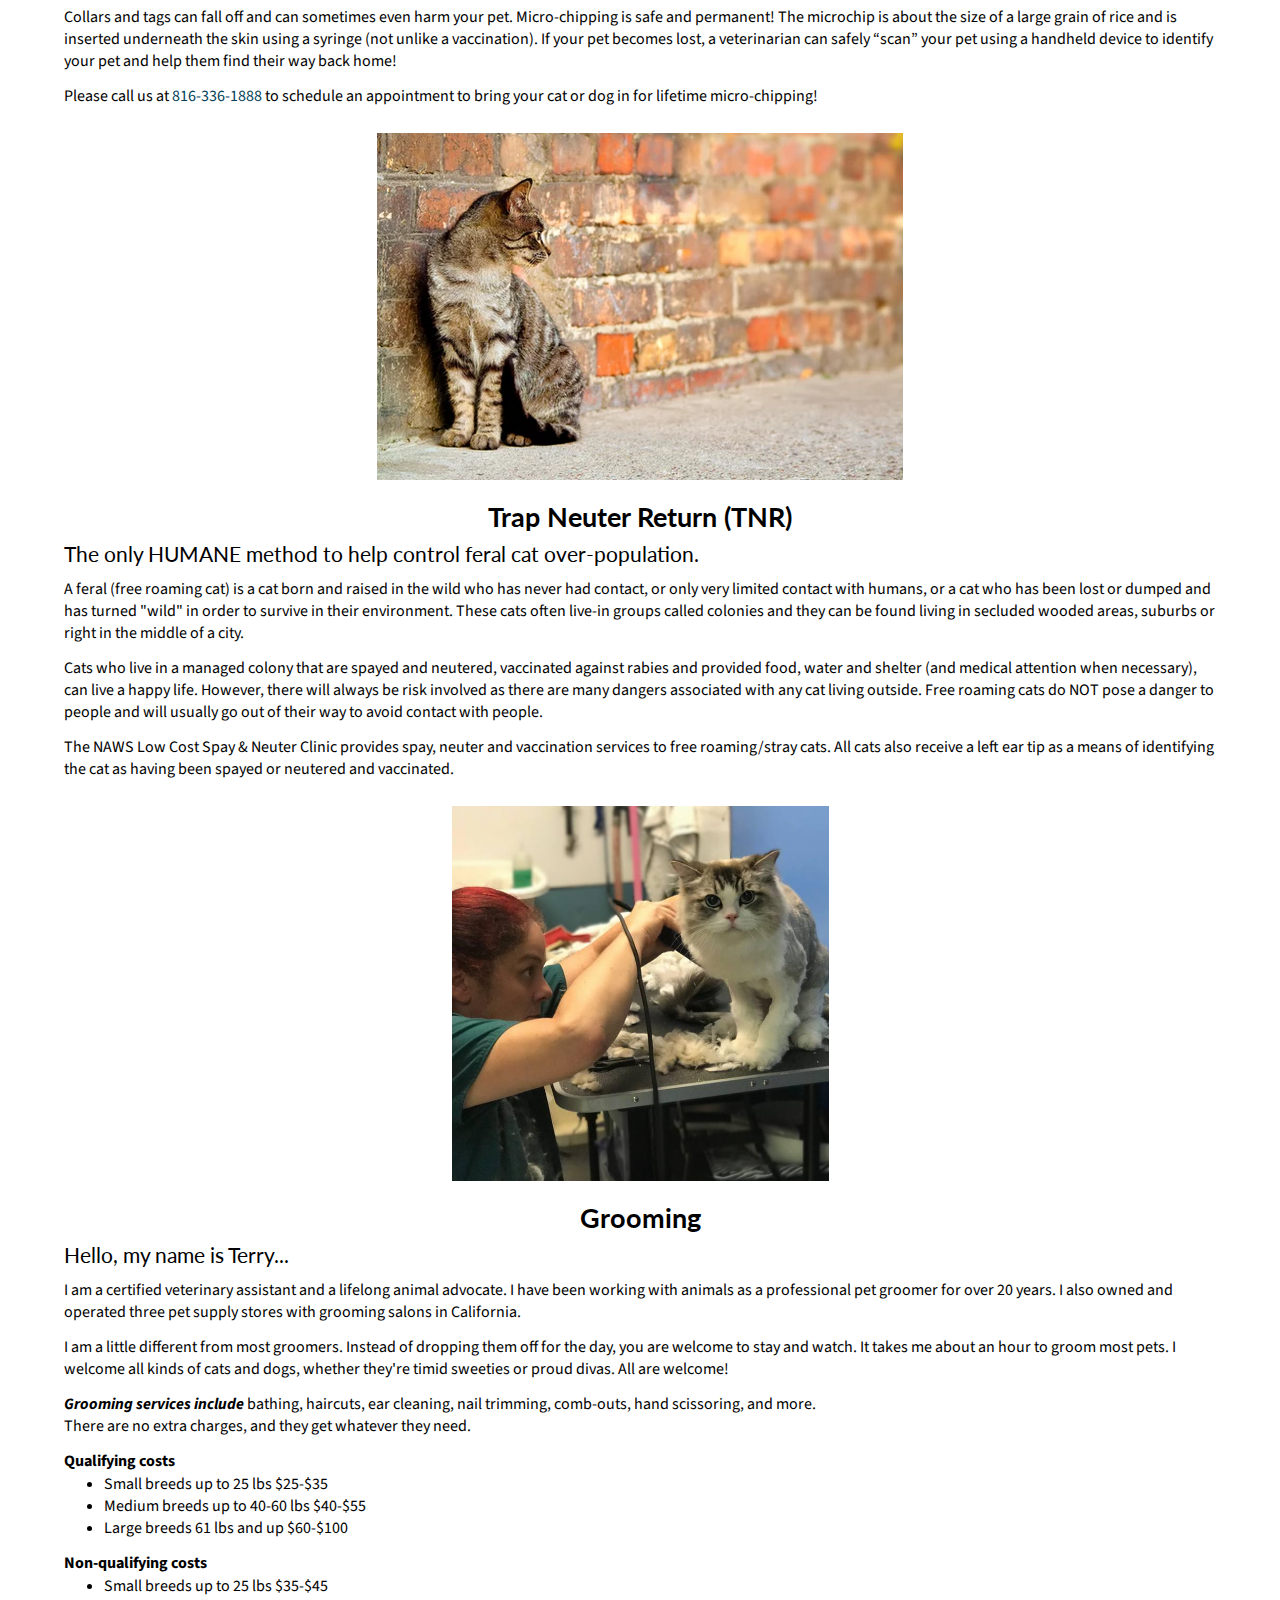
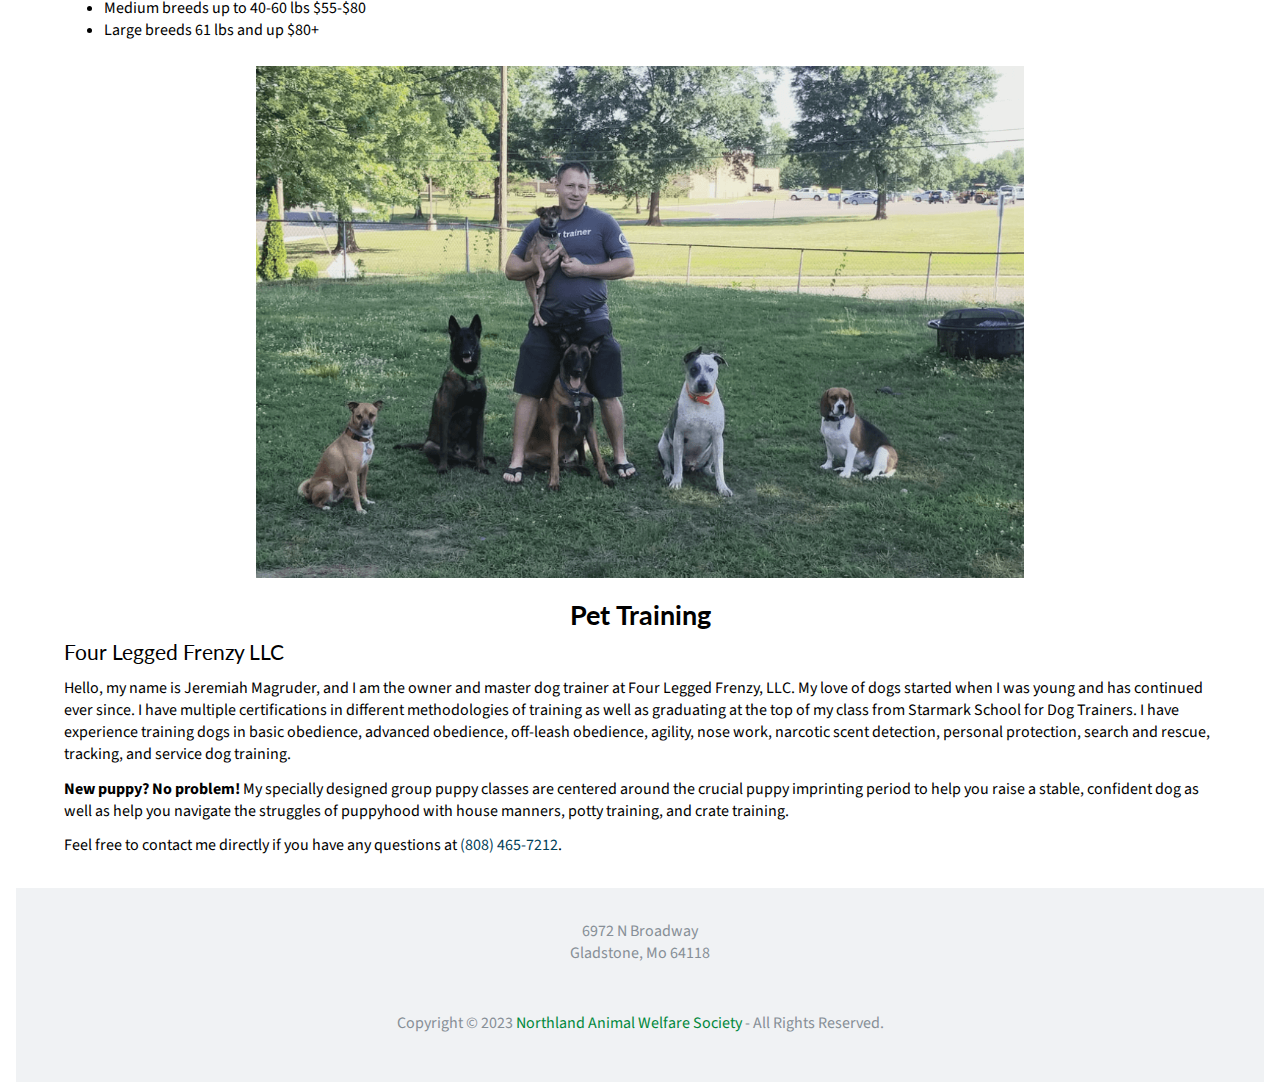
<file: services.html>
<!--Carly Brown, July 19, Final Project-->
<!DOCTYPE html>
<html lang="en">
    <head>
        <meta charset="UTF-8">
        <meta http-equiv="X-UA-Compatible" content="IE=edge">
        <meta name="viewport" content="width=device-width, initial-scale=1.0">
        <link rel="stylesheet" href="css/styles.css" type="text/css">
        <link href="https://fonts.googleapis.com/css2?family=Lato:wght@400;700;900&family=Source+Sans+3:wght@400;600&display=swap" rel="stylesheet">
        <meta name="author" content="Carly Brown">
        <link rel="icon" type="image/x-icon" href="/images/favicon.PNG">
        <title>Services - NAWS</title>
    </head>
    
    <body class="wrapper">
        <header>
            <div class="pair">
                <h1 class="logo"><a href="index.html">NAWS</a></h1>
                <a href="index.html"><img src="assets/images/paws.PNG" alt ="paws logo" class="logo_image"></a>
            </div>
            <h2 class="logo_name"><a href="index.html">Northland Animal Welfare Society</a></h2>
        </header>

        <nav class="menu" id="main-menu"> <!--credit to Keith J Grant's CSS in Depth textbook for providing me with this hamburger menu navbar structure-->
            <button class="menu-toggle" id="toggle-menu">
                toggle menu
            </button>

            <div class="menu-dropdown">
                <ul class="nav-menu">
                    <li><a href="index.html">Home</a></li>
                    <li><a href="services.html">Services</a></li>
                    <li><a href="support.html">Support NAWS</a></li>
                    <li><a href="obituary.html">Obituaries</a></li>
                    <li><a href="contact.html">Contact NAWS</a></li>
                    <li><a href="discovery.html">Discovery</a></li>
                </ul>
            </div>
        </nav>
        
        <main>
            <h1>Services</h1>

            <img src="assets/images/services/service.png" alt ="Group of volunteers at a ribbon cutting ceremony" class="services_image" id="spay">
            <h2>Spay and Neuter</h2>
            <div class="indent">
                <h3>Providing low cost spay, neuter, and vaccination services to qualified pet owners.</h3>
                <p>Spay and Neuter services provided for cats, dogs, kittens, puppies, non-profit rescue groups, and feral (free roaming) cats.</p>
                <p><span class="bold">Kittens</span> must be at least 3 months old and 3 pounds.<br>
                    <span class="bold">Puppies</span> must be at least 3 months old before being spayed or neutered. 
                    Minimum weight requirements may also apply.</p>
            </div>

            <img src="assets/images/services/chip.png" alt ="Poster with information about NAW's microchipping services" class="services_image chip" id="micro">
            <h2>Microchipping</h2>
            <div class="indent">
                <h3>Only $25 to help keep your pet safe.</h3>
                <p class="important">$20 for Qualified Households</p>
                <p>Collars and tags can fall off and can sometimes even harm your pet. Micro-chipping is safe and permanent! 
                    The microchip is about the size of a large grain of rice and is inserted underneath the skin using a syringe 
                    (not unlike a vaccination). If your pet becomes lost, a veterinarian can safely “scan” your pet using a handheld 
                    device to identify your pet and help them find their way back home!</p>
                    <p>Please call us at <a href="tel:816-336-1888" class="phone">816-336-1888</a> to schedule an appointment to bring your cat or dog in for lifetime micro-chipping!</p>
            </div>

            <img src="assets/images/services/stray.png" alt ="Cat on the sidewalk in front of a brick building looking behind itself" class="services_image"  id="trap">
            <h2>Trap Neuter Return (TNR)</h2>
            <div class="indent">
                <h3>The only HUMANE method to help control feral cat over-population.</h3>
                <p>A feral (free roaming cat) is a cat born and raised in the wild who has never had contact, or only very limited
                    contact with humans, or a cat who has been lost or dumped and has turned "wild" in order to survive in their
                    environment. These cats often live-in groups called colonies and they can be found living in secluded wooded
                    areas, suburbs or right in the middle of a city.</p>
                <p>Cats who live in a managed colony that are spayed and neutered, vaccinated against rabies and provided food, water and shelter 
                    (and medical attention when necessary), can live a happy life. However, there will always be risk involved as there are many 
                    dangers associated with any cat living outside. Free roaming cats do NOT pose a danger to people and will usually go out of 
                    their way to avoid contact with people.</p>
                <p>The NAWS Low Cost Spay & Neuter Clinic provides spay, neuter and vaccination services to free roaming/stray
                    cats. All cats also receive a left ear tip as a means of identifying the cat as having been spayed or neutered and vaccinated.</p>
            </div>
            
            <img src="assets/images/services/terry.png" alt ="Pet groomer grooming a cat looking into the camera" class="services_image"  id="groom">
            <h2>Grooming</h2>
            <div class="indent">
                <h3>Hello, my name is Terry...</h3>
                <p>I am a certified veterinary assistant and a lifelong animal advocate. I have been working with animals as a professional 
                    pet groomer for over 20 years. I also owned and operated three pet supply stores with grooming salons in California.</p>
                <p>I am a little different from most groomers. Instead of dropping them off for the day, you are welcome to stay and watch. 
                    It takes me about an hour to groom most pets. I welcome all kinds of cats and dogs, whether they're timid sweeties or 
                    proud divas. All are welcome!</p>
                <p><span class="important">Grooming services include</span> bathing, haircuts, ear cleaning, nail trimming, comb-outs, hand scissoring, 
                    and more.<br>
                    There are no extra charges, and they get whatever they need.</p>
                <div class="row">
                    <div class="column">
                        <p class="bold">Qualifying costs</p>
                            <ul>
                                <li>Small breeds up to 25 lbs $25-$35</li>
                                <li>Medium breeds up to 40-60 lbs $40-$55</li>
                                <li>Large breeds 61 lbs and up $60-$100</li>
                            </ul>
                    </div>
                    <div class="column">
                        <p class="bold">Non-qualifying costs</p>
                            <ul>
                                <li>Small breeds up to 25 lbs $35-$45</li>
                                <li>Medium breeds up to 40-60 lbs $55-$80</li>
                                <li>Large breeds 61 lbs and up $80+</li>
                            </ul>
                    </div>
                </div>
            </div>

            <img src="assets/images/services/training.png" alt ="A man standing in a fenced in yard with many dogs sitting around him" class="training" id="train">
            <h2>Pet Training</h2>
            <div class="indent">
                <h3>Four Legged Frenzy LLC</h3>
                <p>Hello, my name is Jeremiah Magruder, and I am the owner and master dog trainer at Four Legged Frenzy, LLC. 
                    My love of dogs started when I was young and has continued ever since. I have multiple certifications in 
                    different methodologies of training as well as graduating at the top of my class from Starmark School for 
                    Dog Trainers. I have experience training dogs in basic obedience, advanced obedience, off-leash obedience, 
                    agility, nose work, narcotic scent detection, personal protection, search and rescue, tracking, and service 
                    dog training.</p>
                <p><span class="bold">New puppy? No problem!</span> My specially designed group puppy classes are centered around the crucial puppy 
                    imprinting period to help you raise a stable, confident dog as well as help you navigate the struggles of 
                    puppyhood with house manners, potty training, and crate training.</p>
                <p>Feel free to contact me directly if you have any questions at <a href="tel:808-465-7212" class="phone">(808) 465-7212</a>.</p>
            </div>
        </main>
        
        <footer>
            <p>6972 N Broadway<br>
            Gladstone, Mo 64118</p>
            
            <div class="copyright">
                <p>Copyright &copy; 2023 <a href="https://www.pcnaws.org/" target="_blank">Northland Animal Welfare Society</a> 
                    - All Rights Reserved.</p>
            </div>
        </footer>
        
        <script src="js/scripts.js"></script>
    </body>
</html>
</file>
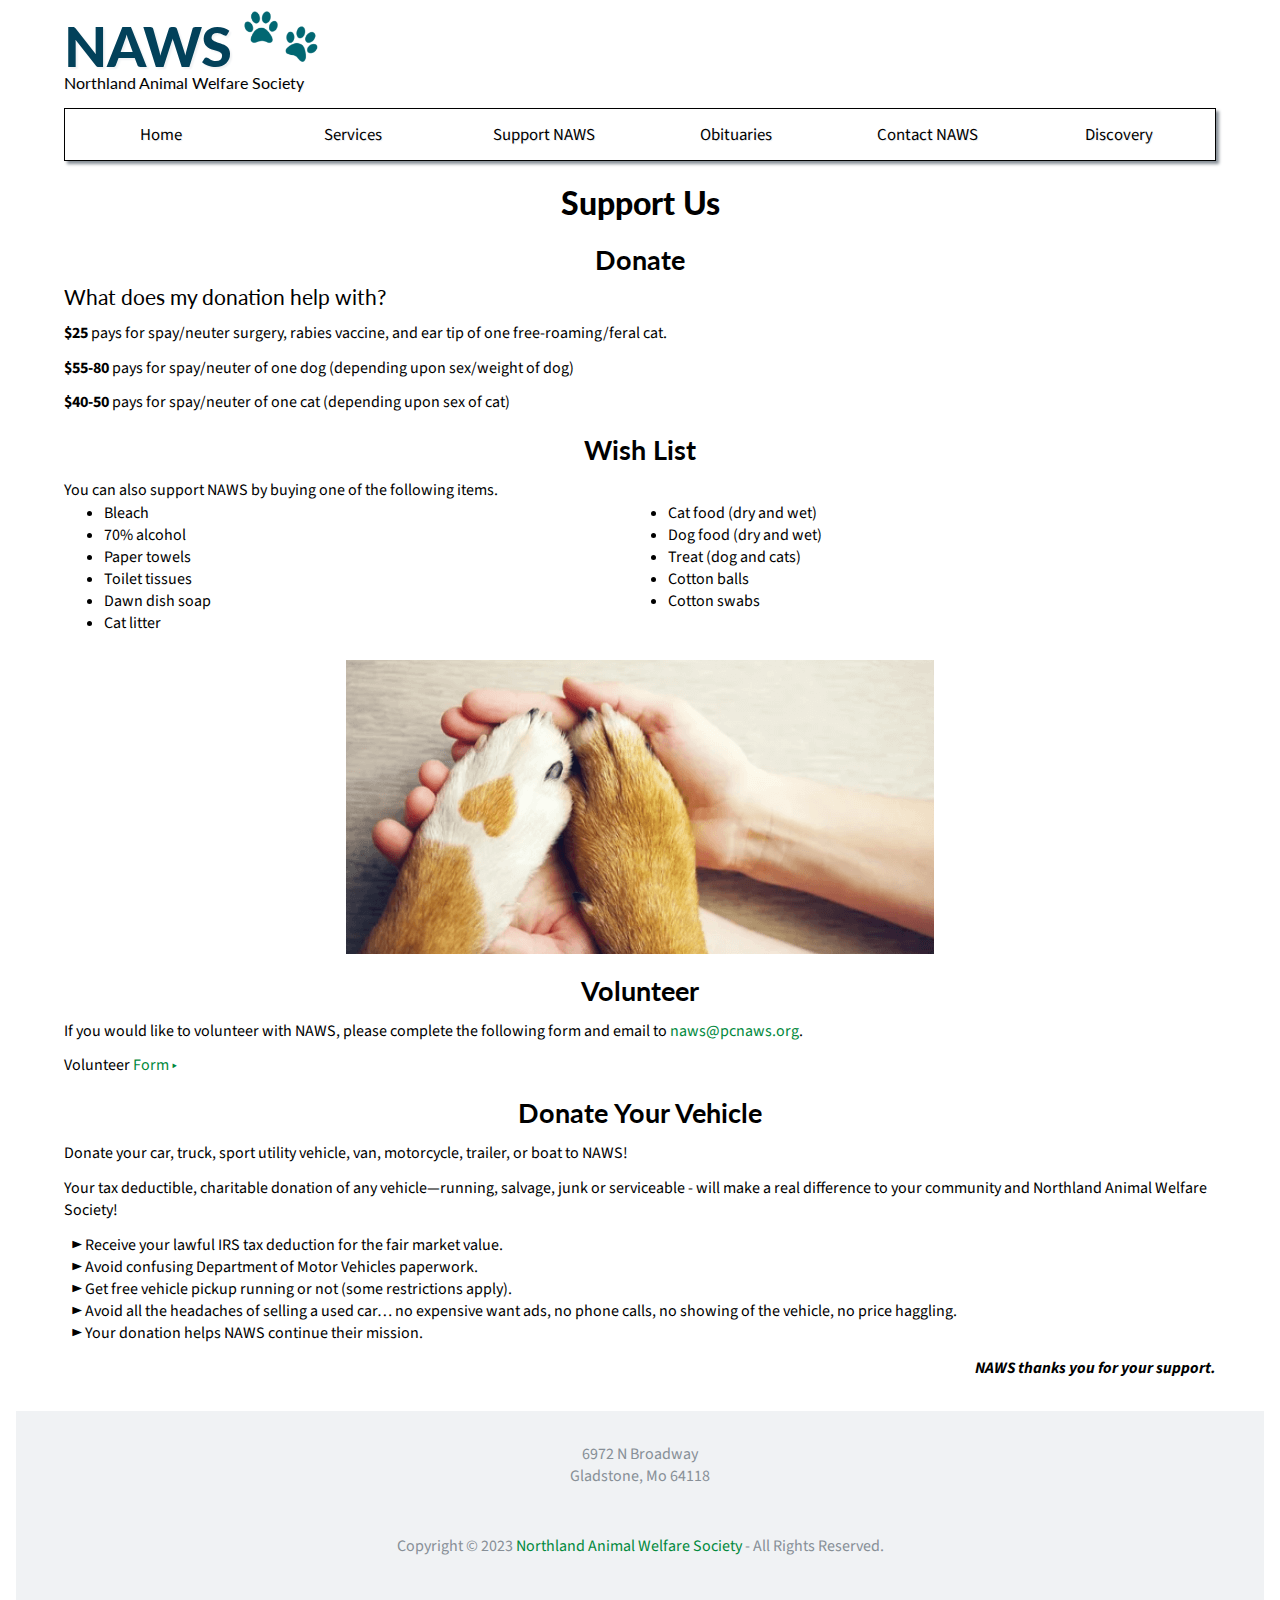
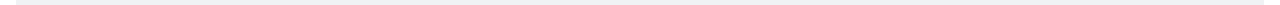
<file: support.html>
<!--Carly Brown, July 19, Final Project-->
<!DOCTYPE html>
<html lang="en">
    <head>
        <meta charset="UTF-8">
        <meta http-equiv="X-UA-Compatible" content="IE=edge">
        <meta name="viewport" content="width=device-width, initial-scale=1.0">
        <link rel="stylesheet" href="css/styles.css" type="text/css">
        <link href="https://fonts.googleapis.com/css2?family=Lato:wght@400;700;900&family=Source+Sans+3:wght@400;600&display=swap" rel="stylesheet">
        <meta name="author" content="Carly Brown">
        <link rel="icon" type="image/x-icon" href="/images/favicon.PNG">
        <title>Support Us - NAWS</title>
    </head>
    
    <body class="wrapper">
        <header>
            <div class="pair">
                <h1 class="logo"><a href="index.html">NAWS</a></h1>
                <a href="index.html"><img src="assets/images/paws.PNG" alt ="paws logo" class="logo_image"></a>
            </div>
            <h2 class="logo_name"><a href="index.html">Northland Animal Welfare Society</a></h2>
        </header>

        <nav class="menu" id="main-menu"> <!--credit to Keith J Grant's CSS in Depth textbook for providing me with this hamburger menu navbar structure-->
            <button class="menu-toggle" id="toggle-menu">
                toggle menu
            </button>

            <div class="menu-dropdown">
                <ul class="nav-menu">
                    <li><a href="index.html">Home</a></li>
                    <li><a href="services.html">Services</a></li>
                    <li><a href="support.html">Support NAWS</a></li>
                    <li><a href="obituary.html">Obituaries</a></li>
                    <li><a href="contact.html">Contact NAWS</a></li>
                    <li><a href="discovery.html">Discovery</a></li>
                </ul>
            </div>
        </nav>

        <main>
            <h1>Support Us</h1>

            <h2>Donate</h2>
            <div class="indent">
            <h3>What does my donation help with?</h3>
            <p><span class="bold">$25</span> pays for spay/neuter surgery, rabies vaccine, and ear tip of one free-roaming/feral cat.</p>
            <p><span class="bold">$55-80</span> pays for spay/neuter of one dog (depending upon sex/weight of dog)</p>
            <p><span class="bold">$40-50</span> pays for spay/neuter of one cat (depending upon sex of cat)</p>
            </div>

            <h2>Wish List</h2>
            <div class="indent">
            <p>You can also support NAWS by buying one of the following items.</p>
            <ul class="donate-list two-column">
                <li>Bleach</li>
                <li>70% alcohol</li>
                <li>Paper towels</li>
                <li>Toilet tissues</li>
                <li>Dawn dish soap</li>
                <li>Cat litter</li>
                <li>Cat food (dry and wet)</li>
                <li>Dog food (dry and wet)</li>
                <li>Treat (dog and cats)</li>
                <li>Cotton balls</li>
                <li>Cotton swabs</li>
            </ul>
            </div>
            
            <img src="assets/images/support/hero_support.png" alt ="Dog paws with a heart shaped print on left paw on person's upright hands" class="heart">
            <h2>Volunteer</h2>
            <div class="indent">
            <p>If you would like to volunteer with NAWS, please complete the following form and email to <a href="mailto:naws@pcnaws.org">naws@pcnaws.org</a>.</p>
            <p>Volunteer <a href="https://www.pcnaws.org/uploads/3/7/9/0/37900809/services_requested_1.2022.pdf" target="_blank">Form &#9656;</a></p>
            </div>

            <h2>Donate Your Vehicle</h2>
            <div class="indent">
            <p>Donate your car, truck, sport utility vehicle, van, motorcycle, trailer, or boat to NAWS!</p>
            <p>Your tax deductible, charitable donation of any vehicle—running, salvage, junk or serviceable - will make a 
                real difference to your community and Northland Animal Welfare Society!</p>
            <ul class="dotless list-left list-top">
                <li>&#9658; Receive your lawful IRS tax deduction for the fair market value.</li>
                <li>&#9658; Avoid confusing Department of Motor Vehicles paperwork.</li>
                <li>&#9658; Get free vehicle pickup running or not (some restrictions apply).</li>
                <li>&#9658; Avoid all the headaches of selling a used car… no expensive want ads, no phone calls, no showing of the vehicle, no price haggling.</li>
                <li>&#9658; Your donation helps NAWS continue their mission.</li>
            </ul>
            </div>
            
            <!--<h3>Recommend us on <a href="https://nextdoor.com/pages/northland-animal-welfare-society-naws/" target="_blank">NextDoor</a></h2>-->

            <p class="important right">NAWS thanks you for your support.</p>
        </main>

        <footer>
            <p>6972 N Broadway<br>
            Gladstone, Mo 64118</p>
            
            <div class="copyright">
                <p>Copyright &copy; 2023 <a href="https://www.pcnaws.org/" target="_blank">Northland Animal Welfare Society</a> 
                    - All Rights Reserved.</p>
            </div>
        </footer> 
        
        <script src="js/scripts.js"></script>
    </body>
</html>
</file>
<file: css/styles.css>
/*Carly Brown, July 19, Final Project*/

/*universal styles*/
:root {
    box-sizing: border-box;
}

*,
::before,
::after {
    box-sizing: inherit;
}

html {
    --brand-blue: hsl(197, 96%, 18%);
    --light-blue: hsl(186, 96.6%, 22.9%);
    --teal: hsl(162, 77%, 29%);
    --bright-teal: hsl(186, 95.9%, 29%);
    --green: hsl(163, 96%, 18%);
    --light-green: hsl(146, 97.1%, 27.3%);
    --bright-green: hsl(146, 97%, 26%);
    --dark-green: hsl(146, 94.9%, 15.5%);
    --black: hsl(0, 0%, 0%);
    --gray: hsl(210, 7%, 56%);
    --light-gray: hsl(210, 17%, 95%);
    --extra-light-gray: hsl(210, 17%, 98%);
    --white: hsl(0, 0%, 100%);
    --red: hsl(0, 97%, 26%);

    color: var(--text-color);
}

body {
    font-family: 'Source Sans 3', sans-serif;
    font-weight: 400;
}

.logo, .logo_name, h3 {
    font-family: 'Lato', sans-serif;
    font-weight: 400;
}

h1 {
    font-family: 'Lato', sans-serif;
    font-weight: 900;
}

h2 {
    font-family: 'Lato', sans-serif;
    font-weight: 700;
}

p {
    font-size: 1em;
}
/*end of universal styles*/



/*header styles*/
.pair {
    display: flex;
    margin-bottom: 0;
    padding-bottom: 0;
}

.logo {
    font-size: 3.5em;
    font-weight: 900;
    text-shadow: 2px 2px 2px var(--light-gray);
    line-height: 0;
    color: var(--brand-blue);
    margin-right: .2em;
}

.logo_image {
    height: 3.5em;
}

.logo_name {
    font-size: 1em;
    text-shadow: 1px 1px 1px var(--light-gray);
    line-height: 0;
    margin-top: 0;
}
/*end of header styles*/



/*hamburger menu styles*/ /*credit to Keith J Grant's CSS in Depth textbook for providing me with this hamburger menu style*/
.menu {
    position: relative;
}

.menu-toggle {
    position: absolute;
    top: -1.2em;
    right: 0.1em;

    border: 0;
    background-color: transparent;

    font-size: 3em;
    width: 1em;
    height: 1em;
    line-height: 0.4;
    text-indent: 5em;
    white-space: nowrap;
    overflow: hidden;
}

.menu-toggle::after {
    position: absolute;
    top: 0.2em;
    left: 0.2em;
    display: block;
    content: "\2261";
    text-indent: 0;
}

.menu-dropdown {
    display: none;
    position: absolute;
    right: 0;
    left: 0;
    margin: 0;
}

.menu.is-open .menu-dropdown {
    display: block;
}

.nav-menu {
    margin: 0;
    padding-left: 0;
    border: 1px solid var(--light-blue);
    list-style: none;
    background-color: #fff;
}

.nav-menu > li + li {
    border-top: 1px solid var(--light-blue);
}

.nav-menu > li > a {
    display: block;
    padding: 0.8em 1em;
    text-decoration: none;
    color: black
}
/*end of hamburger menu styles*/



/*link styles*/
a {
    color: var(--light-green);
    text-decoration: none;
}
  
a:visited {
    color: var(--dark-green);
}
  
a:hover {
    color: var(--bright-teal);
}
  
a:active {
    color: var(--red);
}

header a {
    text-decoration: none;
}

h1.logo a, h1.logo a:visited, h1.logo a:active {
    color: var(--brand-blue);
}

h1.logo a:hover {
    text-shadow: 2px 2px 2px var(--gray);
}

h2.logo_name a, h2.logo_name a:visited, h2.logo_name a:hover, h2.logo_name a:active {
    color: var(--black);
}

a.phone {
    color: var(--brand-blue);
}

a.phone:hover {
    color: var(--bright-teal);
}
/*end of link styles*/



/*text styles*/
.bold {
    font-weight: bold;
}

.italics {
    font-style: italic;
}

.important {
    font-weight: bold;
    font-style: italic;
}

.center {
    text-align: center;
}
/*end of text styles*/


/*list styles*/
li {
    font-size: 1em;
}

.dotless {  
    list-style-type: none;
}

ul.two-column {
    columns: 2;
    -webkit-columns: 2;
    -moz-columns: 2;
}

li.between-space {
    margin-top: 16px;
}

.list-left {
    padding-left: 0.5em;
}

.list-top {
    margin-top: 0.8em;
}
/*end of list styles*/



/*main styles*/
main h1 {
    font-size: 2em;
    text-align: center;
}

main h2 {
    font-size: 1.7em;
    margin-top: 20px;
    margin-bottom: 5px;
    text-align: center;
}

main h3 {
    font-size: 1.3em;
    margin-top: 8px;
    margin-bottom: 4px;
}

main p {
    margin: 0.8em 0 0 0;
}

main ul {
    margin: 1px 0 0 0;
}

.no-spacing {
    margin: 0;
}

.tab {
    margin-left: 0.5em;
}

.tab-more {
    margin-left: 1.5em;
}

.pantry {
    margin-top: 1.5em;
    margin-bottom: 0;
}
/*end of main styles*/


/*images styles*/
.hero {
    display: block;
    max-width: 90vw;
    margin-top: 1.6em;
    margin-left: auto;
    margin-right: auto;
}

.heart {
    display: block;
    max-width: 70vw;
    margin-top: 1.6em;
    margin-left: auto;
    margin-right: auto;
}

.services_image {
    display: block;
    max-width: 80vw;
    margin-top: 1.6em;
    margin-left: auto;
    margin-right: auto;
}

.training {
    display: block;
    max-width: 80vw;
    margin-top: 1.6em;
    margin-left: auto;
    margin-right: auto;
}

.discover-page {
    display: block;
    max-width: 90vw;
    margin-top: 1.6em;
    margin-left: auto;
    margin-right: auto;
}
/*end of images styles*/



/*footer styles*/
footer {
    margin: 2em -1em -1em -1em;
    text-align: center;
    background-color: var(--light-gray);
    color: var(--gray);
}

footer p {
    padding: 2em 2em 0 2em;
}

.copyright {
    padding: 0 2em 2em 2em;
}
/*end of footer styles/*



/*Medium viewport*/

@media (min-width: 768px) {
    .wrapper {
        width: 90vw; 
        margin-right: auto;
        margin-left: auto;
    }

    /*credit to Keith J Grant's CSS in Depth textbook for providing me with this large viewport navbar style*/
    .menu-toggle {
        display: none;
    }

    .menu-dropdown {
        display: block;
        position: static;
    }

    .nav-menu {
        display: flex;
        margin-top: 1.5em;
        border: 0.1em solid;
        padding: .5em 0 .5em 0;
        box-shadow: 3px 3px 3px var(--gray);
        text-shadow: 1px 1px var(--light-gray);
        font-size: 1.05em;
    }

    .nav-menu > li {
        flex: 1;
    }

    .nav-menu > li + li {
        border: 0;
    }

    .nav-menu > li > a {
        padding: 0.3em;
        text-align: center;
    }

    .nav-menu > li > a:hover {
        text-decoration: underline;
    }

    /*image styles*/
    .hero {
        max-width: 60vw;
    }
    
    .heart {
        max-width: 60vw;
    }
    
    .services_image {
        max-width: 80vw;
    }

    .chip {
        max-width: 40vw;
    }

    .training {
        max-width: 60vw;
    }

    .discover-page {
        max-width: 80vw;
    }

    .discover-page.sketch {
        max-width: 50vw;
    }

    .discover-page.style {
        max-width: 60vw;
    }
    /**/

    .services-space {
        margin-bottom: 0.8em;
    }

    .services-list {
        font-family: 'Lato', sans-serif;
        font-weight: 400;
        font-size: 1.3em;
        text-align: center;
    }

    .services-list li {
        padding: 3em;
    }

    .services-list a {
        color: white;
    }

    .services-list a:hover {
        color: white;
        text-decoration: underline;
    }

    .arrow {
        display: none;
    }

    /*block one*/
    li.brand-blue {
        background-color: var(--brand-blue);
        color: white;
    }
    li.brand-blue:hover {
        background-color: var(--dark-green);
    }

    /*block two*/
    li.light-blue {
        background-color: var(--light-blue);
        color: white;
    }
    li.light-blue:hover {
        background-color: var(--light-green);
        color: white;
    }

    /*block three*/
    li.bright-teal {
        background-color: var(--bright-teal);
        color: white;
    }
    li.bright-teal:hover {
        background-color: var(--teal);
        color: white;
    }

    /*block four*/
    li.teal {
        background-color: var(--teal);
        color: white;
    }
    li.teal:hover {
        background-color: var(--bright-teal);
        color: white;
    }

    /*block five*/
    li.light-green {
        background-color: var(--light-green);
        color: white;
    }
    li.light-green:hover {
        background-color: var(--light-blue);
        color: white;
    }

    /*block six*/
    li.dark-green {
        background-color: var(--dark-green);
        color: white;
    }
    li.dark-green:hover {
        background-color: var(--brand-blue);
        color: white;
    }
    
    .right {
        text-align: right;
    }

    ul.two-column-contact {
        columns: 2;
        -webkit-columns: 2;
        -moz-columns: 2;
    }

    footer {
        margin: 2em -3em -1em -3em;
    }
}

/*Large viewport*/

@media (min-width: 1366px) {
    .wrapper {
        width: 70vw; 
        margin-right: auto;
        margin-left: auto;
    }

    .hero {
        width: 40vw;
    }
    
    .heart {
        max-width: 40vw;
    }
    
    .services_image {
        max-width: 80vw;
    }

    .training {
        max-width: 40vw;
    }

    .chip {
        max-height: 30vw;
    }

    .discover-page {
        max-width: 45vw;
    }

    .discover-page.style {
        max-width: 30vw;
        margin: 1em 20px;
    }

    img.discover-page.sketch {
        max-width: 20vw;
        margin: 1em 20px;
    }

    .row {
        display: flex;
    }
    
    .column {
        flex: 50%;
    }

    .indent {
        width: 50vw; 
        margin-right: auto;
        margin-left: auto;
    }

    .indent-more {
        width: 40vw; 
        margin-right: auto;
        margin-left: auto;
    }

    .donate-list {
        margin-left: 1em
    }

    .remembered {
        margin-top: 2em;
    }

    .flex-container {
        display: flex;
        flex-wrap: wrap;
        justify-content: center;
    }

    footer {
        margin: 2em -15em -1em -15em;
    }

    .copyright {
        padding: 0 1em 1em 1em;
    }
}
</file>
